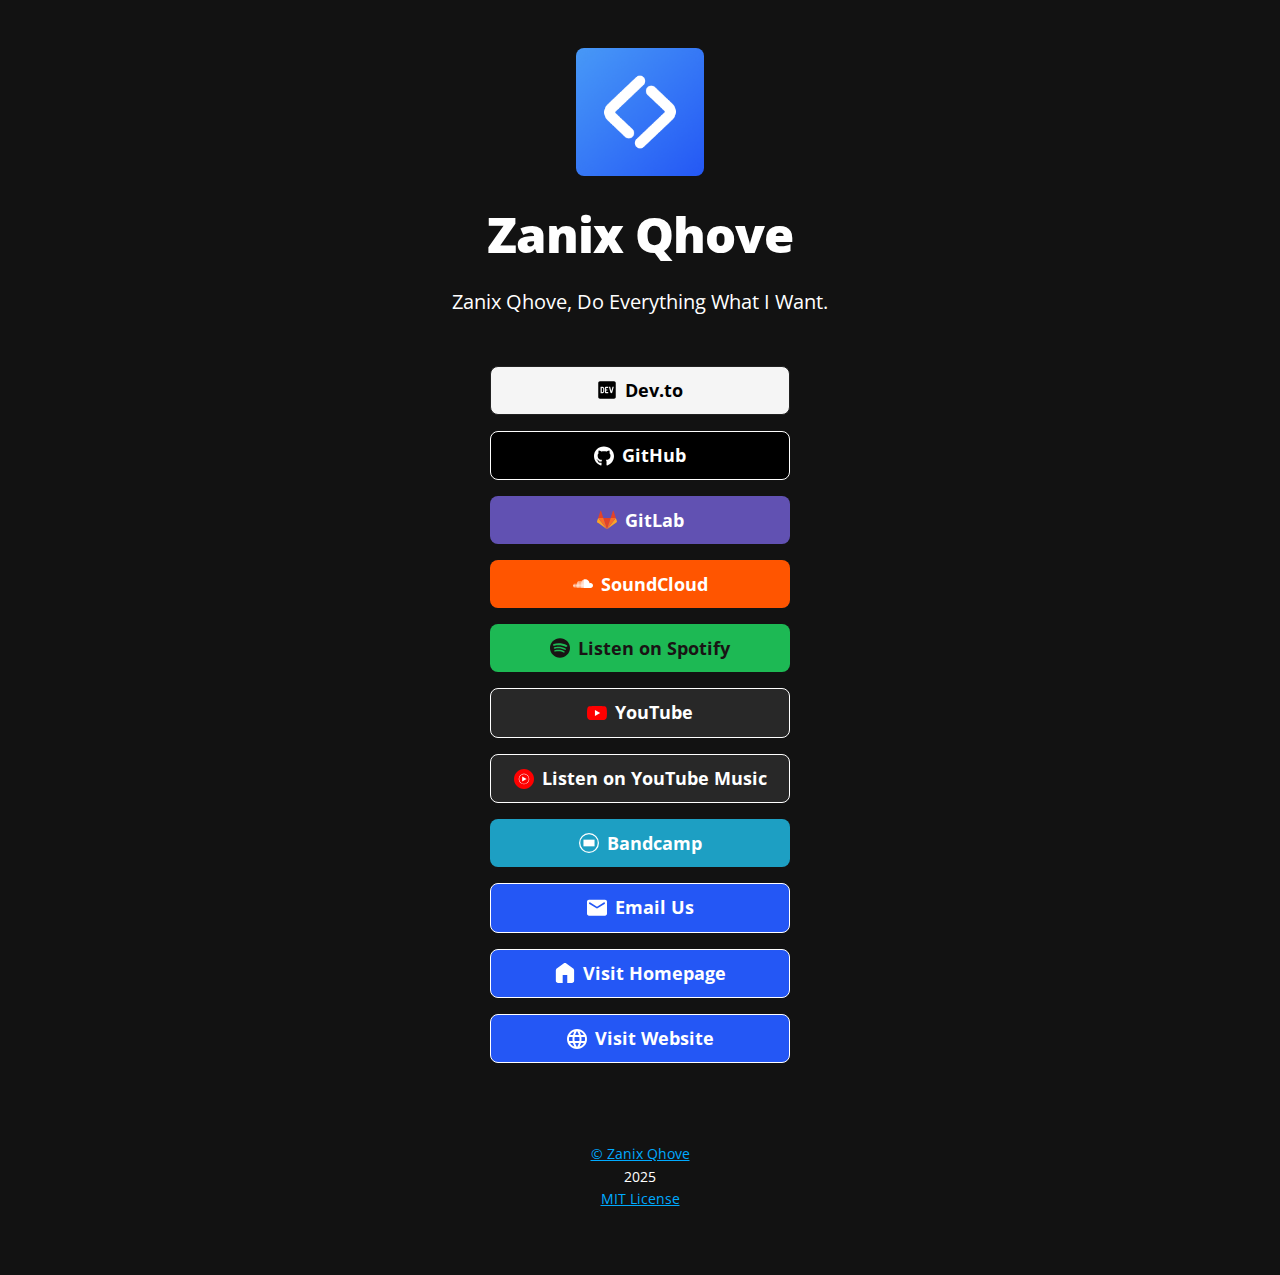
<file: index.html>
<!DOCTYPE html>

<!--
  To change the theme, change the class on the html tag below to one of:
  - theme-auto: Automatically switches based on user's system preferences
  - theme-light: Forces light theme
  - theme-dark: Forces dark theme
-->

<html class="theme-dark" lang="en"> <!-- Update`class="theme-auto" with your preference -->

  <head>
    <meta charset="utf-8">
    <meta name="viewport" content="width=device-width, initial-scale=1">
    
    <script type="application/ld+json">
{
  "@context": "https://schema.org",
  "@type": "FAQPage",
  "mainEntity": [{
    "@type": "Question",
    "name": "Why did I choose numeric domain?",
    "acceptedAnswer": {
      "@type": "Answer",
      "text": "because i like it"
    }
  },{
    "@type": "Question",
    "name": "are you professional?",
    "acceptedAnswer": {
      "@type": "Answer",
      "text": "No"
    }
  },{
    "@type": "Question",
    "name": "What is the purpose of this domain",
    "acceptedAnswer": {
      "@type": "Answer",
      "text": "Learning"
    }
  },{
    "@type": "Question",
    "name": "Are you serious?",
    "acceptedAnswer": {
      "@type": "Answer",
      "text": "Yes, Of course"
    }
  }]
}
</script>
    
    <script type="application/ld+json">
{
  "@context": "https://schema.org",
  "@type": "Organization",
  "name": "Zanix Qhove",
  "alternateName": "quoverse",
  "url": "https://9362006.xyz",
  "logo": "https://i.imgur.com/vMUK3JA.png",
  "sameAs": [
    "https://github.com/qhove",
    "https://9362006.xyz"
  ]
}
</script>

    <script type="application/ld+json">
{
  "@context": "https://schema.org",
  "@type": "WebSite",
  "url": "https://9362006.xyz",
  "name": "Zanix Qhove",
  "potentialAction": {
    "@type": "SearchAction",
    "target": "https://9362006.xyz/?q={search_term_string}",
    "query-input": "required name=search_term_string"
  }
}
    </script>

    <script type="application/ld+json">
{
  "@context": "https://schema.org/",
  "@type": "ItemList",
  "itemListElement": [
    {
      "@type": "SiteNavigationElement",
      "position": 1,
      "name": "Zanix Qhove GitHub",
      "url": "https://github.com/qhove"
    },
    {
      "@type": "SiteNavigationElement",
      "position": 2,
      "name": "Zanix Qhove GitLab",
      "url": "https://gitlab.com/qhove"
    },
    {
      "@type": "SiteNavigationElement",
      "position": 3,
      "name": "Zanix Qhove YouTube",
      "url": "https://youtube.com/@qhove"
    },
    {
      "@type": "SiteNavigationElement",
      "position": 4,
      "name": "Zanix Qhove Spotify",
      "url": "https://open.spotify.com/track/0ho4c8D5FzOOwenRBGNQvl?si=1wthfFoCQdKw2ytyE0Nb-g"
    },
    {
      "@type": "SiteNavigationElement",
      "position": 5,
      "name": "Zanix Qhove BandCamp",
      "url": "https://zanix.bandcamp.com/"
    },
    {
      "@type": "SiteNavigationElement",
      "position": 6,
      "name": "Zanix Qhove dev.to",
      "url": "https://dev.to/qhove"
    }
  ]
}
    </script>

    <script type="application/ld+json">
{
  "@context": "https://schema.org/",
  "@type": "Person",
  "name": "Zanix Qhove",
  "url": "https://9362006.xyz",
  "image": "https://i.imgur.com/vMUK3JA.png",
  "sameAs": [
    "https://github.com/qhove",
    "https://9362006.xyz"
  ],
  "jobTitle": "Founder",
  "worksFor": {
    "@type": "Organization",
    "name": "Zanix Qhove",
    "url": "https://9362006.xyz"
  }
}
    </script>
    
    <!-- Clarity tracking code for https://9362006.xyz/ -->
<script>
    (function(c,l,a,r,i,t,y){
        c[a]=c[a]||function(){(c[a].q=c[a].q||[]).push(arguments)};
        t=l.createElement(r);t.async=1;t.src="https://www.clarity.ms/tag/"+i+"?ref=bwt";
        y=l.getElementsByTagName(r)[0];y.parentNode.insertBefore(t,y);
    })(window, document, "clarity", "script", "sn0yr60aw6");
</script>
<script type="text/javascript">
    (function(c,l,a,r,i,t,y){
        c[a]=c[a]||function(){(c[a].q=c[a].q||[]).push(arguments)};
        t=l.createElement(r);t.async=1;t.src="https://www.clarity.ms/tag/"+i;
        y=l.getElementsByTagName(r)[0];y.parentNode.insertBefore(t,y);
    })(window, document, "clarity", "script", "sn108qgeyt");
</script>

    <!-- Page Title - Change this to your name/brand (50-60 characters recommended) -->
    <title>ZQ-Link</title>
    <link rel="icon" type="image/x-icon" href="/images/avatar.png"> <!-- Update this with your own favicon -->

    <!-- Meta Description - Write a description (150-160 characters recommended) -->
    <meta name="description" content="Zanix Qhove Social Link.">

    <!-- Keywords -->
    <meta name="keywords" content="Zanix Qhove, Creatives, and Everything I Want">

    <!-- Canonical URL - Helps prevent duplicate content issues -->
    <link rel="canonical" href="https://9362006.xyz">

    <!-- Author Information -->
    <meta name="author" content="Zanix Qhove">

    <!-- Stylesheets -->
    <link rel="stylesheet" href="css/reset.css">
    <link rel="stylesheet" href="css/style.css">
    <link rel="stylesheet" href="css/brands.css">

    <!-- LittleLink Extended Stylesheet (Optional) -->
    <!-- <link rel="stylesheet" href="css/brands-extended.css"> -->
    <!-- Learn more at https://github.com/sethcottle/littlelink-extended.
         Remove comments if you've added LittleLink Extended dependencies -->

  </head>

<body>

    <div class="container">
        <div class="column">

            <!--
              By default, the Avatar is rounded. Use the following:
              - avatar--rounded: Automatically rounds the image
              - avatar--soft: Slightly rounds the image
              - avatar--none: Removes any rounding

              Be sure to replace the src with your own image path and update the alt text
            -->
            <img class="avatar avatar--soft" src="images/avatar.png" srcset="images/avatar@2x.png 2x" alt="LittleLink">

            <!-- Replace with your name or brand -->
            <h1>
              <div>Zanix Qhove</div>
            </h1>

            <!-- Add a short description about yourself or your brand -->
            <p>Zanix Qhove, Do Everything What I Want.</p>

            <!-- All your buttons go here -->
            <div class="button-stack" role="navigation">
                

              <!-- Dev.to -->
              <a class="button button-dev-to" href="https://dev.to/qhove" target="_blank" rel="noopener" role="button"><img class="icon" aria-hidden="true" src="images/icons/dev-to.svg" alt="Dev.to Logo">Dev.to</a>

              <!-- GitHub -->
              <a class="button button-github" href="https://github.com/qhove" target="_blank" rel="noopener" role="button"><img class="icon" aria-hidden="true" src="images/icons/github.svg" alt="GitHub Logo">GitHub</a>

              <!-- GitLab -->
              <a class="button button-gitlab" href="https://gitlab.com/qhove" target="_blank" rel="noopener" role="button"><img class="icon" aria-hidden="true" src="images/icons/gitlab.svg" alt="GitLab Logo">GitLab</a>

              <!-- SoundCloud -->
              <a class="button button-soundcloud" href="https://on.soundcloud.com/1MBIktM0evcWuKXAOP" target="_blank" rel="noopener" role="button"><img class="icon" aria-hidden="true" src="images/icons/soundcloud.svg" alt="SoundCloud Logo">SoundCloud</a>

              <!-- Spotify -->
              <a class="button button-spotify" href="https://open.spotify.com/track/0ho4c8D5FzOOwenRBGNQvl?si=1wthfFoCQdKw2ytyE0Nb-g" target="_blank" rel="noopener" role="button"><img class="icon" aria-hidden="true" src="images/icons/spotify.svg" alt="Spotify Logo">Listen on Spotify</a>

              <!-- YouTube -->
              <a class="button button-yt" href="https://youtube.com/@qhove?si=CAQVAPXKotkpduHp" target="_blank" rel="noopener" role="button"><img class="icon" aria-hidden="true" src="images/icons/youtube.svg" alt="YouTube Logo">YouTube</a>

              <!-- YouTube Music -->
              <a class="button button-yt" href="https://music.youtube.com/channel/UCOWW-fBqySQnjV1xzdj4E-g?si=NsuOMqZ5f-7vipxy" target="_blank" rel="noopener" role="button"><img class="icon" aria-hidden="true" src="images/icons/youtube-music.svg" alt="YouTube Music Logo">Listen on YouTube Music</a>
              
                            <!-- Bandcamp -->
              <a class="button button-bandcamp" href="https://zanix.bandcamp.com/" target="_blank" rel="noopener" role="button"><img class="icon" aria-hidden="true" src="images/icons/bandcamp.svg" alt="Bandcamp Logo">Bandcamp</a>

              <!-- Generic Email -->
              <a class="button button-default" href="mailto:support@9362006.xyz" target="_blank" rel="noopener" role="button"><img class="icon" aria-hidden="true" src="images/icons/generic-email.svg" alt="Email Icon">Email Us</a>

              <!-- Generic Homepage -->
              <a class="button button-default" href="https://9362006.xyz" target="_blank" rel="noopener" role="button"><img class="icon" aria-hidden="true" src="images/icons/generic-homepage.svg" alt="Homepage Icon">Visit Homepage</a>

              <!-- Generic Website -->
              <a class="button button-default" href="https://me.9362006.xyz" target="_blank" rel="noopener" role="button"><img class="icon" aria-hidden="true" src="images/icons/generic-website.svg" alt="Website Icon">Visit Website</a>


      </div>

      
      <footer style="margin: 4rem 0; font-size: 0.875rem; text-align: center; line-height: 1.6;">
        <a href="https://9362006.xyz" style="color: #0af; text-decoration: underline;">© Zanix Qhove</a><br>
  2025<br>
        <a href="https://mit.9362006.xyz" target="_blank" rel="noopener" style="color: #0af; text-decoration: underline;">MIT License</a>
      </footer>

    </div>
  </div>

</body>

</html>
</file>
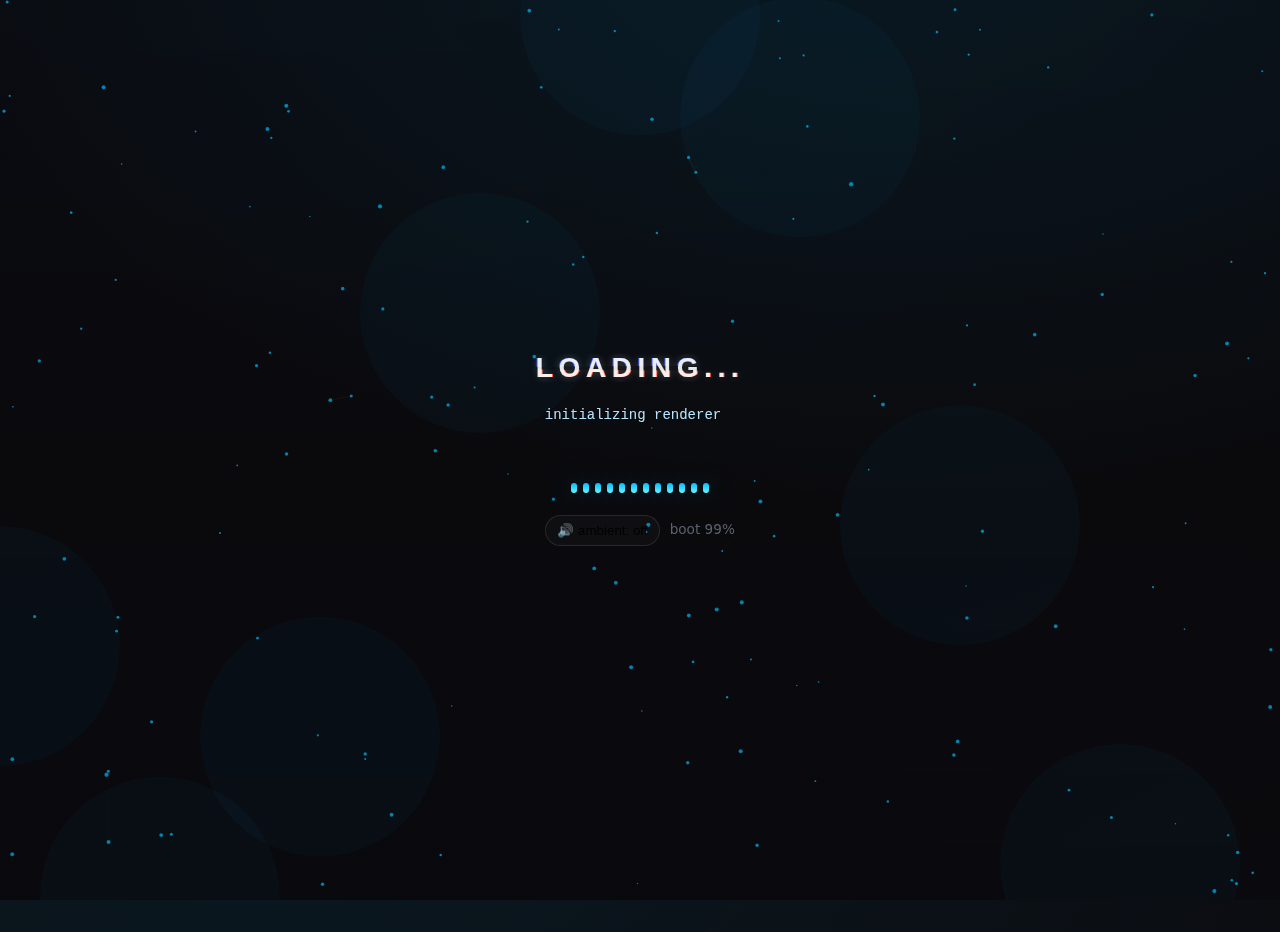
<file: about.html>
<!DOCTYPE html>
<html lang="en">
<head>
<meta charset="UTF-8" />
<meta name="viewport" content="width=device-width, initial-scale=1.0"/>
<title>Zanix Qhove</title>
<style>
  :root{
    --bg:#0b0b0f;
    --card:#141418;
    --txt:#e6e6e6;
    --acc:#00bfff;
    --acc2:#f0a500;
    --mut:#6b7280;
    --glow:0 0 24px rgba(0,191,255,.35), 0 0 48px rgba(240,165,0,.15);
  }
  *{box-sizing:border-box}
  html,body{height:100%}
  body{
    margin:0; background:radial-gradient(1200px 600px at 20% -10%,rgba(0,191,255,.08),transparent),
    radial-gradient(1000px 500px at 120% 110%,rgba(240,165,0,.06),transparent), var(--bg);
    color:var(--txt); font-family:ui-sans-serif,system-ui,"Segoe UI",Arial; line-height:1.6;
    overflow-x:hidden;
  }

  /* ===== Loader Overlay ===== */
  .loader{
    position:fixed; inset:0; background:
      radial-gradient(1000px 600px at 70% -10%,rgba(0,191,255,.08),transparent),
      linear-gradient(180deg,rgba(10,10,14,.85),rgba(10,10,14,.95));
    display:flex; align-items:center; justify-content:center; flex-direction:column; gap:22px;
    z-index:9999;
  }
  .loader.hidden{opacity:0; pointer-events:none; transition:.6s ease}
  .loader .hud{display:flex; align-items:center; gap:10px; opacity:.85; font-size:.85rem; color:var(--mut)}
  .neon-btn{
    border:1px solid rgba(255,255,255,.12); padding:.45rem .7rem; border-radius:999px;
    background:rgba(255,255,255,.03); cursor:pointer; backdrop-filter:blur(6px);
  }
  .neon-btn:active{transform:translateY(1px)}

  /* glitch title */
  .glitch{
    position:relative; font:700 28px/1 "Segoe UI",sans-serif; letter-spacing:.2em; text-transform:uppercase;
    color:var(--txt); text-shadow:0 0 8px rgba(255,255,255,.15);
    animation:glow 2.2s ease-in-out infinite alternate;
  }
  .glitch::before,.glitch::after{
    content:attr(data-text); position:absolute; inset:0; mix-blend-mode:screen; filter:blur(.5px);
    clip-path:polygon(0 0,100% 0,100% 40%,0 45%);
  }
  .glitch::before{ left:-1px; color:#35f; animation:glitchTop 1.4s infinite linear alternate-reverse}
  .glitch::after{ left:1px; color:#f53; clip-path:polygon(0 55%,100% 60%,100% 100%,0 100%);
    animation:glitchBot 1.1s infinite linear alternate}
  @keyframes glow{to{text-shadow:0 0 16px rgba(0,191,255,.55)}}
  @keyframes glitchTop{
    0%{transform:translate(0,0)} 20%{transform:translate(-2px,-1px)} 40%{transform:translate(1px,1px)}
    60%{transform:translate(-1px,1px)} 80%{transform:translate(2px,-1px)} 100%{transform:translate(0,0)}
  }
  @keyframes glitchBot{
    0%{transform:translate(0,0)} 25%{transform:translate(2px,1px)} 50%{transform:translate(-1px,-2px)}
    75%{transform:translate(1px,2px)} 100%{transform:translate(0,0)}
  }

  /* typing line */
  .typing{font:500 14px/1.6 ui-monospace, SFMono-Regular, Menlo, monospace; color:#b9e6ff}
  .cursor{display:inline-block; width:10px; background:#b9e6ff; margin-left:4px; animation:blink 1s steps(1) infinite}
  @keyframes blink{50%{background:transparent}}

  /* wave bars */
  .wave{display:flex; gap:6px; height:44px; align-items:flex-end}
  .bar{
    width:6px; background:linear-gradient(180deg,var(--acc),#6ef3ff);
    box-shadow:var(--glow); border-radius:6px; height:10px; animation:raise 1.1s ease-in-out infinite;
  }
  .bar:nth-child(odd){animation-duration:1.25s}
  .bar:nth-child(even){animation-duration:.95s}
  .bar:nth-child(1){animation-delay:.0s}
  .bar:nth-child(2){animation-delay:.05s}
  .bar:nth-child(3){animation-delay:.1s}
  .bar:nth-child(4){animation-delay:.15s}
  .bar:nth-child(5){animation-delay:.2s}
  .bar:nth-child(6){animation-delay:.25s}
  .bar:nth-child(7){animation-delay:.3s}
  .bar:nth-child(8){animation-delay:.35s}
  .bar:nth-child(9){animation-delay:.4s}
  .bar:nth-child(10){animation-delay:.45s}
  .bar:nth-child(11){animation-delay:.5s}
  .bar:nth-child(12){animation-delay:.55s}
  @keyframes raise{0%,100%{height:10px}50%{height:44px}}

  /* particle canvas sits behind loaders */
  #particles{position:absolute; inset:0; z-index:-1; filter:blur(.2px); opacity:.9}

  /* ===== Main Card ===== */
  .container{
    max-width:860px; margin:4rem auto; padding:1.2rem 1.6rem; background:rgba(20,20,24,.7);
    border:1px solid rgba(255,255,255,.06); border-radius:16px; box-shadow:0 10px 40px rgba(0,0,0,.5);
    display:none;
  }
  h1,h2{color:var(--acc2)}
  a{color:var(--acc)} a:hover{text-decoration:underline}
  hr{border:1px solid #23232a; margin:1.2rem 0}
  ul{list-style:none; padding:0} ul li::before{content:"• "; color:var(--acc2)}
  .badge{display:inline-block; padding:.22rem .55rem; background:#0c2530; color:#b9e6ff; border:1px solid #0e3a4a;
    border-radius:8px; margin:.2rem; font-size:.85rem}

  .fade-in{opacity:0; transform:translateY(16px); transition:opacity .6s ease, transform .6s ease}
  .fade-in.show{opacity:1; transform:none}

  /* Reduced motion: tone it down */
  @media (prefers-reduced-motion:reduce){
    .glitch::before,.glitch::after,.bar{animation:none}
    .cursor{animation:none; background:#b9e6ff}
  }
</style>
</head>
<body>

<!-- ===== LOADER ===== -->
<div class="loader" id="loader">
  <canvas id="particles"></canvas>
  <div class="glitch" data-text="LOADING...">LOADING...</div>

  <div class="typing" id="typing">
    initializing renderer<span class="cursor"></span>
  </div>

  <div class="wave" aria-hidden="true">
    <!-- 12 bars -->
    <div class="bar"></div><div class="bar"></div><div class="bar"></div><div class="bar"></div>
    <div class="bar"></div><div class="bar"></div><div class="bar"></div><div class="bar"></div>
    <div class="bar"></div><div class="bar"></div><div class="bar"></div><div class="bar"></div>
  </div>

  <div class="hud">
    <button class="neon-btn" id="audioToggle" aria-pressed="false">🔊 ambient: off</button>
    <span id="progress">boot 12%</span>
  </div>
</div>

<!-- ===== MAIN ===== -->
<div class="container" id="content">
  <h1 class="fade-in">Hi, I'm Zanix Qhove 👋</h1>
  <p class="fade-in"><em>"I Do Everything I Want To Do."</em></p>
  <hr class="fade-in">

  <h2 class="fade-in">👤 About Me</h2>
  <ul class="fade-in">
    <li>🎓 Student passionate about learning and building on the web</li>
    <li>💻 Basic web development skills — JavaScript, HTML, Python, and a bit of Go</li>
    <li>🎶 Music lover & casual gamer</li>
    <li>🤔 Fun fact: I'm broke (but still building!)</li>
  </ul>

  <h2 class="fade-in">🌟 Favorite Project</h2>
  <ul class="fade-in">
    <li><a href="https://github.com/Qhove/ZQ-Link" target="_blank" rel="noopener">ZQ-Link</a> — a handy Link Hub to organize and share my profile links</li>
  </ul>

  <h2 class="fade-in">📫 Connect</h2>
  <ul class="fade-in">
    <li>🌐 Website: <a href="https://9362006.xyz" target="_blank" rel="noopener">9362006.xyz</a></li>
    <li>🌐 Website: <a href="https://www.bug.my.id" target="_blank" rel="noopener">bug.my.id</a></li>
  </ul>

  <h2 class="fade-in">🛠️ Skills</h2>
  <div class="fade-in">
    <span class="badge">JavaScript</span>
    <span class="badge">HTML</span>
    <span class="badge">Python</span>
    <span class="badge">Go</span>
  </div>

  <hr class="fade-in">
  <p class="fade-in"><em>Interests: music, basic web development, playing simple games.</em></p>
</div>

<footer class="fade-in" style="text-align:center; color:#9aa3b2; margin:2rem 0">
  &copy; 2025 Zanix Qhove
</footer>

<script>
/* ================= PARTICLE NEON ================= */
(() => {
  const canvas = document.getElementById('particles');
  const ctx = canvas.getContext('2d');
  const DPR = Math.min(window.devicePixelRatio || 1, 2);
  let W, H, particles = [];
  const COUNT = 140;

  function resize(){
    W = canvas.width = Math.floor(innerWidth * DPR);
    H = canvas.height = Math.floor(innerHeight * DPR);
    canvas.style.width = innerWidth + 'px';
    canvas.style.height = innerHeight + 'px';
  }
  function rand(a,b){ return a + Math.random()*(b-a) }

  function init(){
    resize();
    particles = Array.from({length:COUNT}, () => ({
      x: rand(0,W), y: rand(0,H),
      vx: rand(-0.25,0.25), vy: rand(-0.25,0.25),
      r: rand(0.7,2.2), life: rand(0,1000)
    }));
    loop();
  }

  function loop(){
    ctx.clearRect(0,0,W,H);
    // neon grid haze
    ctx.fillStyle = 'rgba(0,191,255,0.04)';
    for(let i=0;i<8;i++){
      ctx.beginPath();
      ctx.arc(W*(i/8), H*(Math.sin(perfNow/2500+i)*.5+.5), 120*DPR, 0, Math.PI*2);
      ctx.fill();
    }
    // particles
    for(const p of particles){
      p.x += p.vx; p.y += p.vy; p.life += 0.01;
      if(p.x<0||p.x>W) p.vx*=-1;
      if(p.y<0||p.y>H) p.vy*=-1;

      const glow = ctx.createRadialGradient(p.x,p.y,0,p.x,p.y,12*DPR);
      glow.addColorStop(0,'rgba(0,191,255,0.8)');
      glow.addColorStop(1,'rgba(0,191,255,0)');
      ctx.fillStyle = glow;
      ctx.beginPath(); ctx.arc(p.x,p.y,p.r*DPR,0,Math.PI*2); ctx.fill();

      // link lines
      for(let j=0;j<3;j++){
        const q = particles[(Math.floor(p.life*7)+j)%particles.length];
        const dx=q.x-p.x, dy=q.y-p.y, d = Math.hypot(dx,dy);
        if(d<90*DPR){
          ctx.globalAlpha = 1 - d/(90*DPR);
          ctx.strokeStyle = 'rgba(240,165,0,0.15)';
          ctx.lineWidth = 0.7*DPR;
          ctx.beginPath(); ctx.moveTo(p.x,p.y); ctx.lineTo(q.x,q.y); ctx.stroke();
          ctx.globalAlpha = 1;
        }
      }
    }
    requestAnimationFrame(loop);
  }
  let perfNow=0; (function rafTime(){ perfNow=performance.now(); requestAnimationFrame(rafTime) })();

  addEventListener('resize', resize, {passive:true});
  init();
})();

/* ================= TYPING EFFECT ================= */
(function(){
  const el = document.getElementById('typing');
  const msgs = [
    'initializing renderer',
    'mounting neon shaders',
    'spawning particles',
    'syncing audio bus',
    'boot sequence ok'
  ];
  let idx=0, pos=0, back=false, hold=0;

  function tick(){
    const text = msgs[idx];
    if(!back){
      pos++;
      if(pos>=text.length+3){ hold++; if(hold>8){ back=true; hold=0; } }
    }else{
      pos--;
      if(pos<=0){ back=false; idx=(idx+1)%msgs.length }
    }
    el.firstChild.nodeValue = text.slice(0, Math.max(0,pos));
    setTimeout(tick, back? 24 : 36);
  }
  tick();
})();

/* ================= AMBIENT AUDIO (WebAudio) ================= */
const AudioEngine = (() => {
  let ctx, gain, on=false, node;
  function pinkNoise(context){
    // Simple filtered white noise -> pink-ish
    const bufferSize = 2 * context.sampleRate;
    const noiseBuffer = context.createBuffer(1, bufferSize, context.sampleRate);
    const output = noiseBuffer.getChannelData(0);
    for (let i = 0; i < bufferSize; i++) output[i] = Math.random() * 2 - 1;
    const white = context.createBufferSource();
    white.buffer = noiseBuffer; white.loop = true;

    const biq = context.createBiquadFilter();
    biq.type = 'lowshelf'; biq.frequency.value = 400; biq.gain.value = 10;

    white.connect(biq);
    return {source:white, filter:biq};
  }
  return {
    toggle: async () => {
      if(!ctx){
        ctx = new (window.AudioContext || window.webkitAudioContext)();
        gain = ctx.createGain(); gain.gain.value = 0.0;
        const {source, filter} = pinkNoise(ctx);
        node = source; node.connect(filter); filter.connect(gain); gain.connect(ctx.destination);
        node.start(0);
      }
      on = !on;
      if(on){ await ctx.resume?.(); gain.gain.cancelScheduledValues(ctx.currentTime); gain.gain.linearRampToValueAtTime(0.08, ctx.currentTime+0.8); }
      else { gain.gain.cancelScheduledValues(ctx.currentTime); gain.gain.linearRampToValueAtTime(0.0, ctx.currentTime+0.6); }
      return on;
    }
  };
})();

document.getElementById('audioToggle').addEventListener('click', async (e)=>{
  const state = await AudioEngine.toggle();
  e.currentTarget.textContent = state ? '🔊 ambient: on' : '🔇 ambient: off';
  e.currentTarget.setAttribute('aria-pressed', state ? 'true':'false');
}, {passive:false});

/* ================= FAKE BOOT PROGRESS + EXIT ================= */
(function(){
  const progress = document.getElementById('progress');
  const loader = document.getElementById('loader');
  const content = document.getElementById('content');
  let p=12;
  const id = setInterval(()=>{
    p = Math.min(99, p + Math.ceil(Math.random()*9));
    progress.textContent = `boot ${p}%`;
    if(p>=99){ clearInterval(id); finish(); }
  }, 240);

  function finish(){
    // small delay for style points
    setTimeout(()=>{
      loader.classList.add('hidden');
      setTimeout(()=>{
        loader.style.display='none';
        content.style.display='block';
        // reveal animations on scroll
        const faders = document.querySelectorAll('.fade-in');
        const io = new IntersectionObserver((entries, obs)=>{
          entries.forEach(en=>{
            if(en.isIntersecting){ en.target.classList.add('show'); obs.unobserve(en.target); }
          });
        }, {threshold:0.1, rootMargin:'0px 0px -50px 0px'});
        faders.forEach(n=>io.observe(n));
      }, 620);
    }, 360);
  }

  // also finish when DOM fully ready as fallback
  window.addEventListener('load', ()=>{ if(p<95) p=95 }, {once:true});
})();

</script>
</body>
</html>
</file>
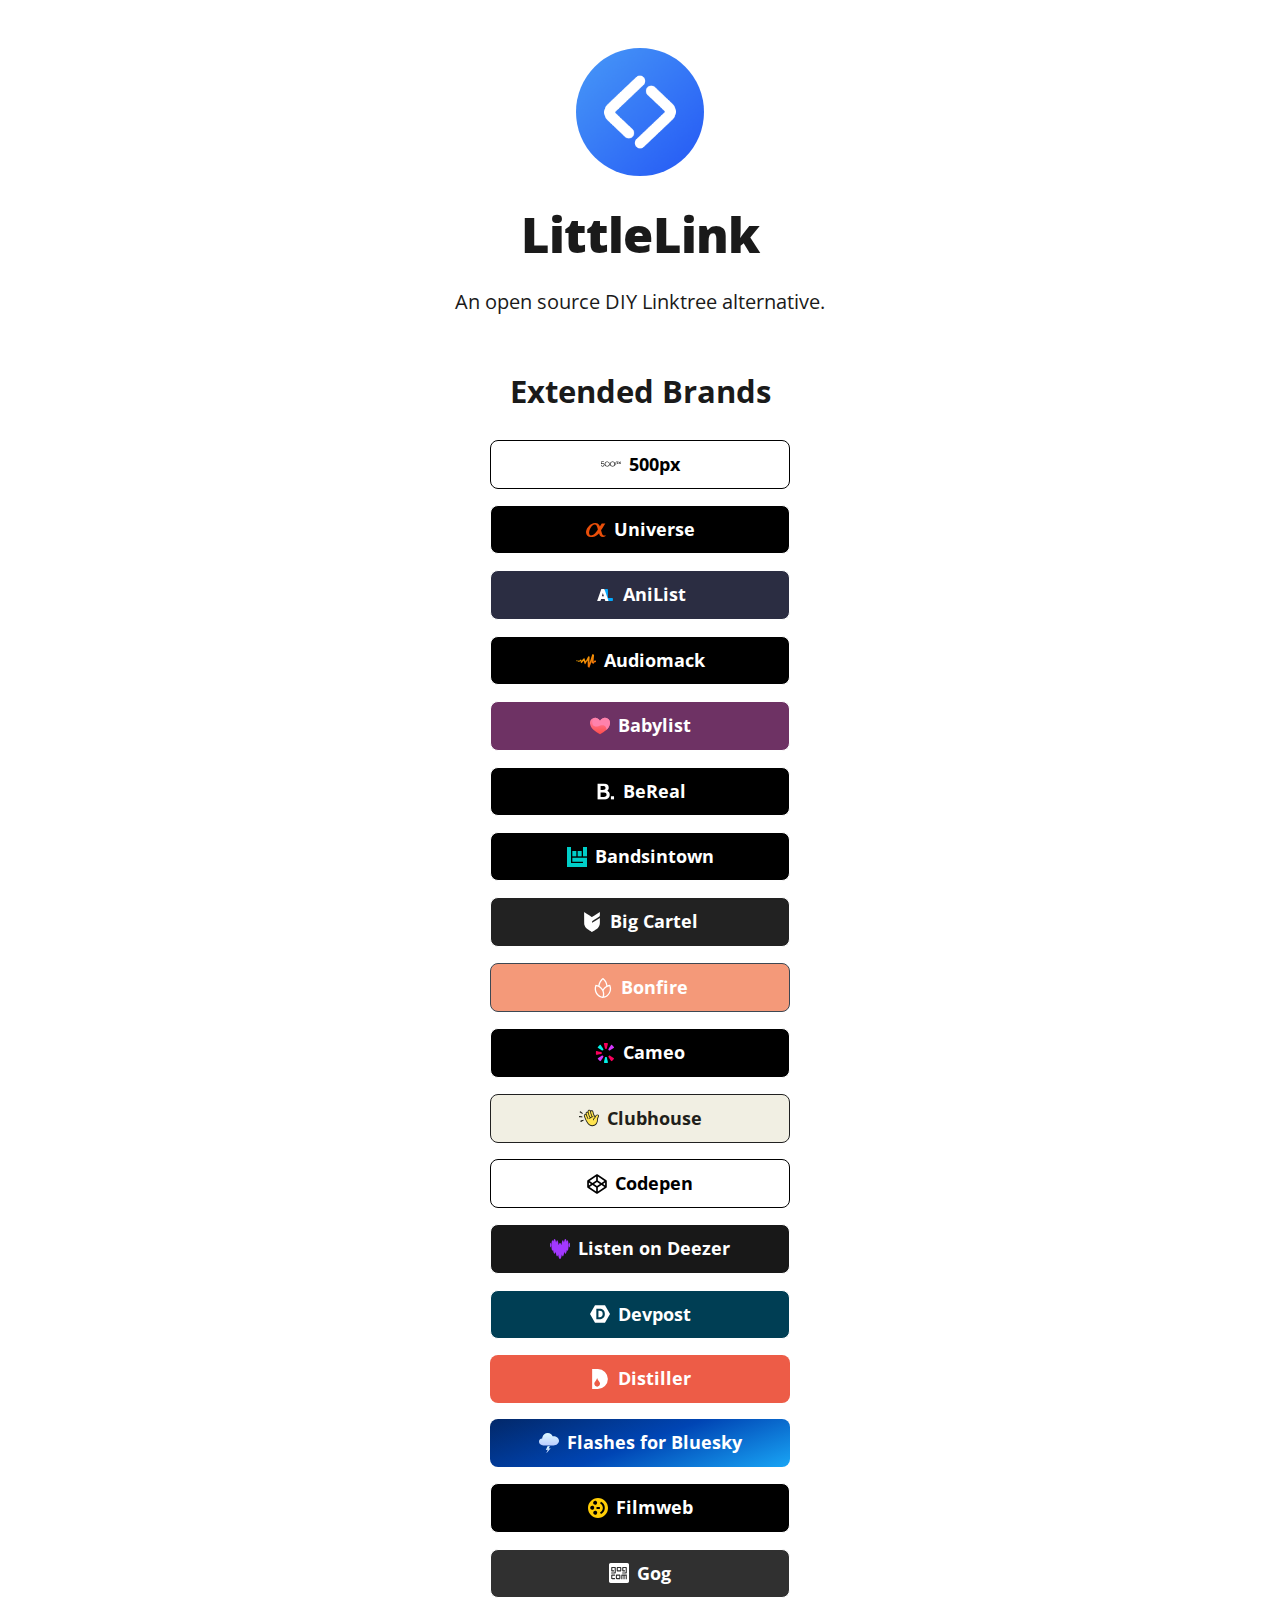
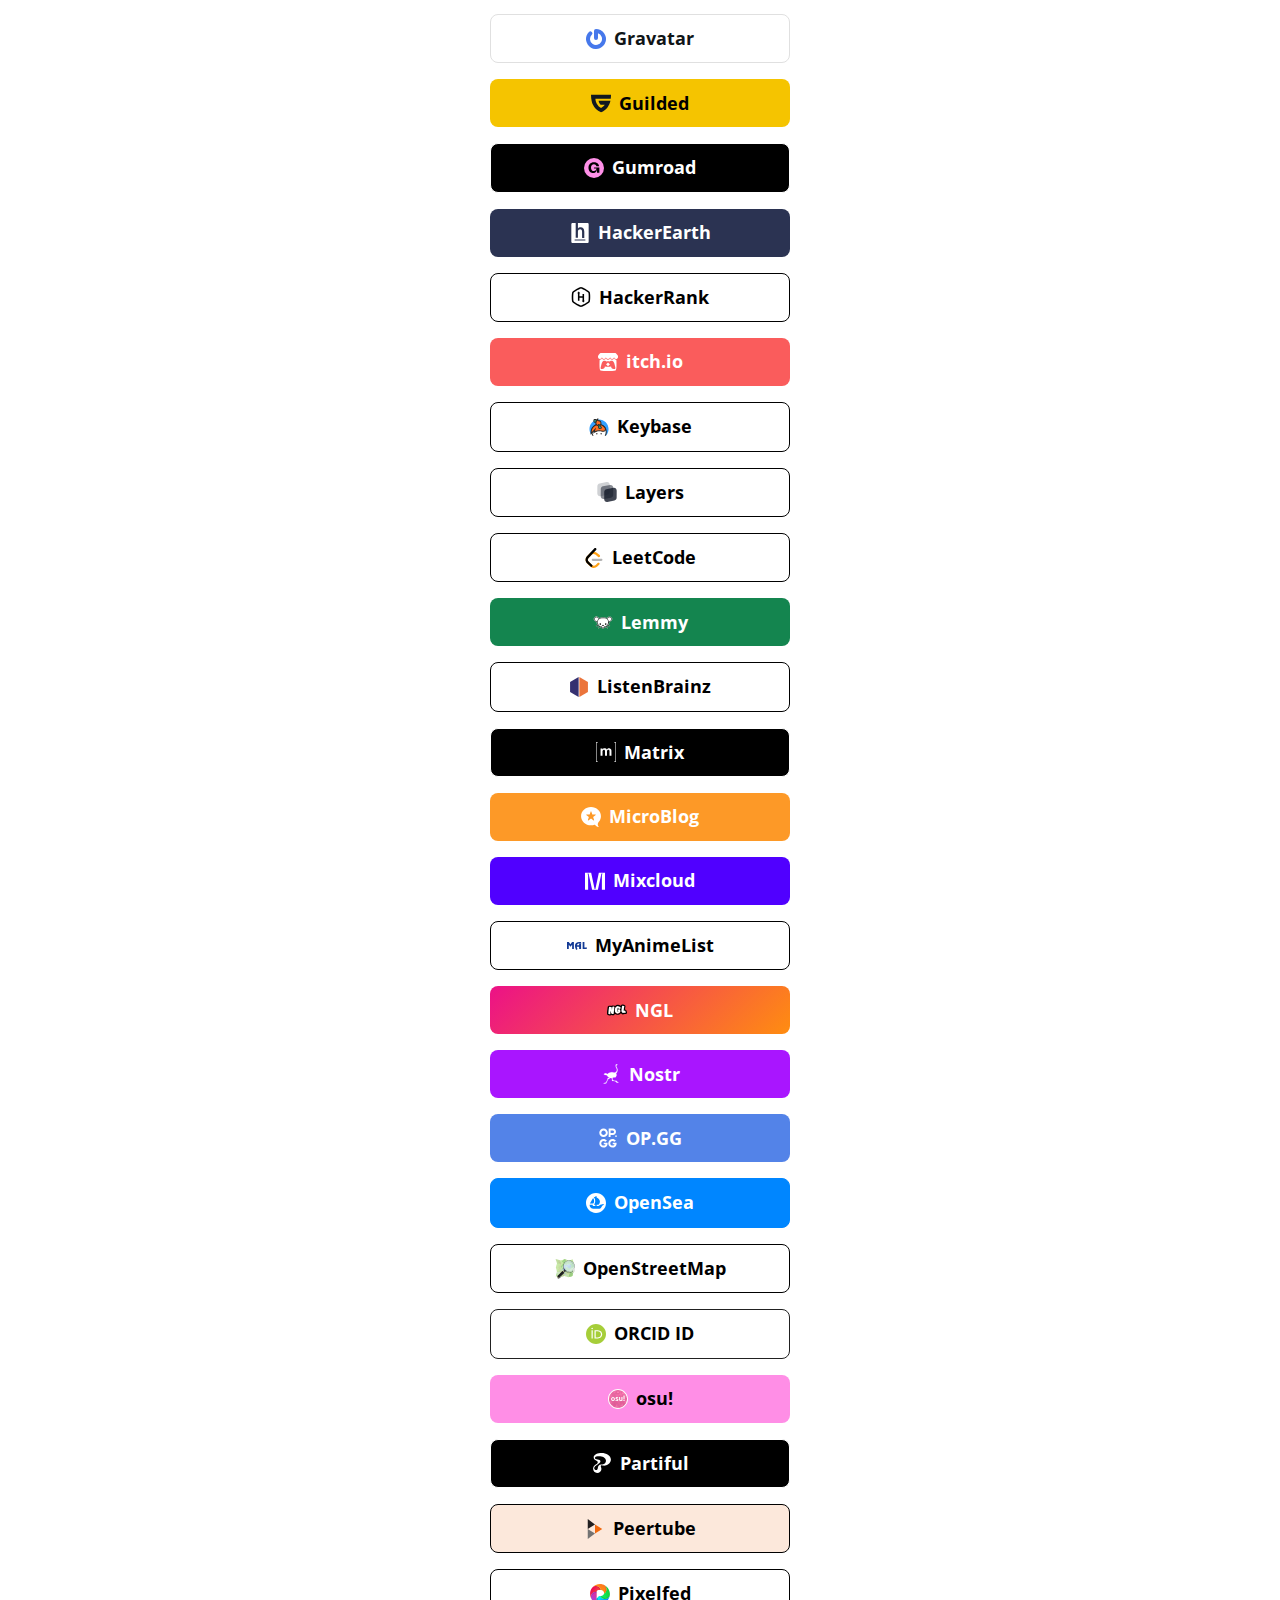
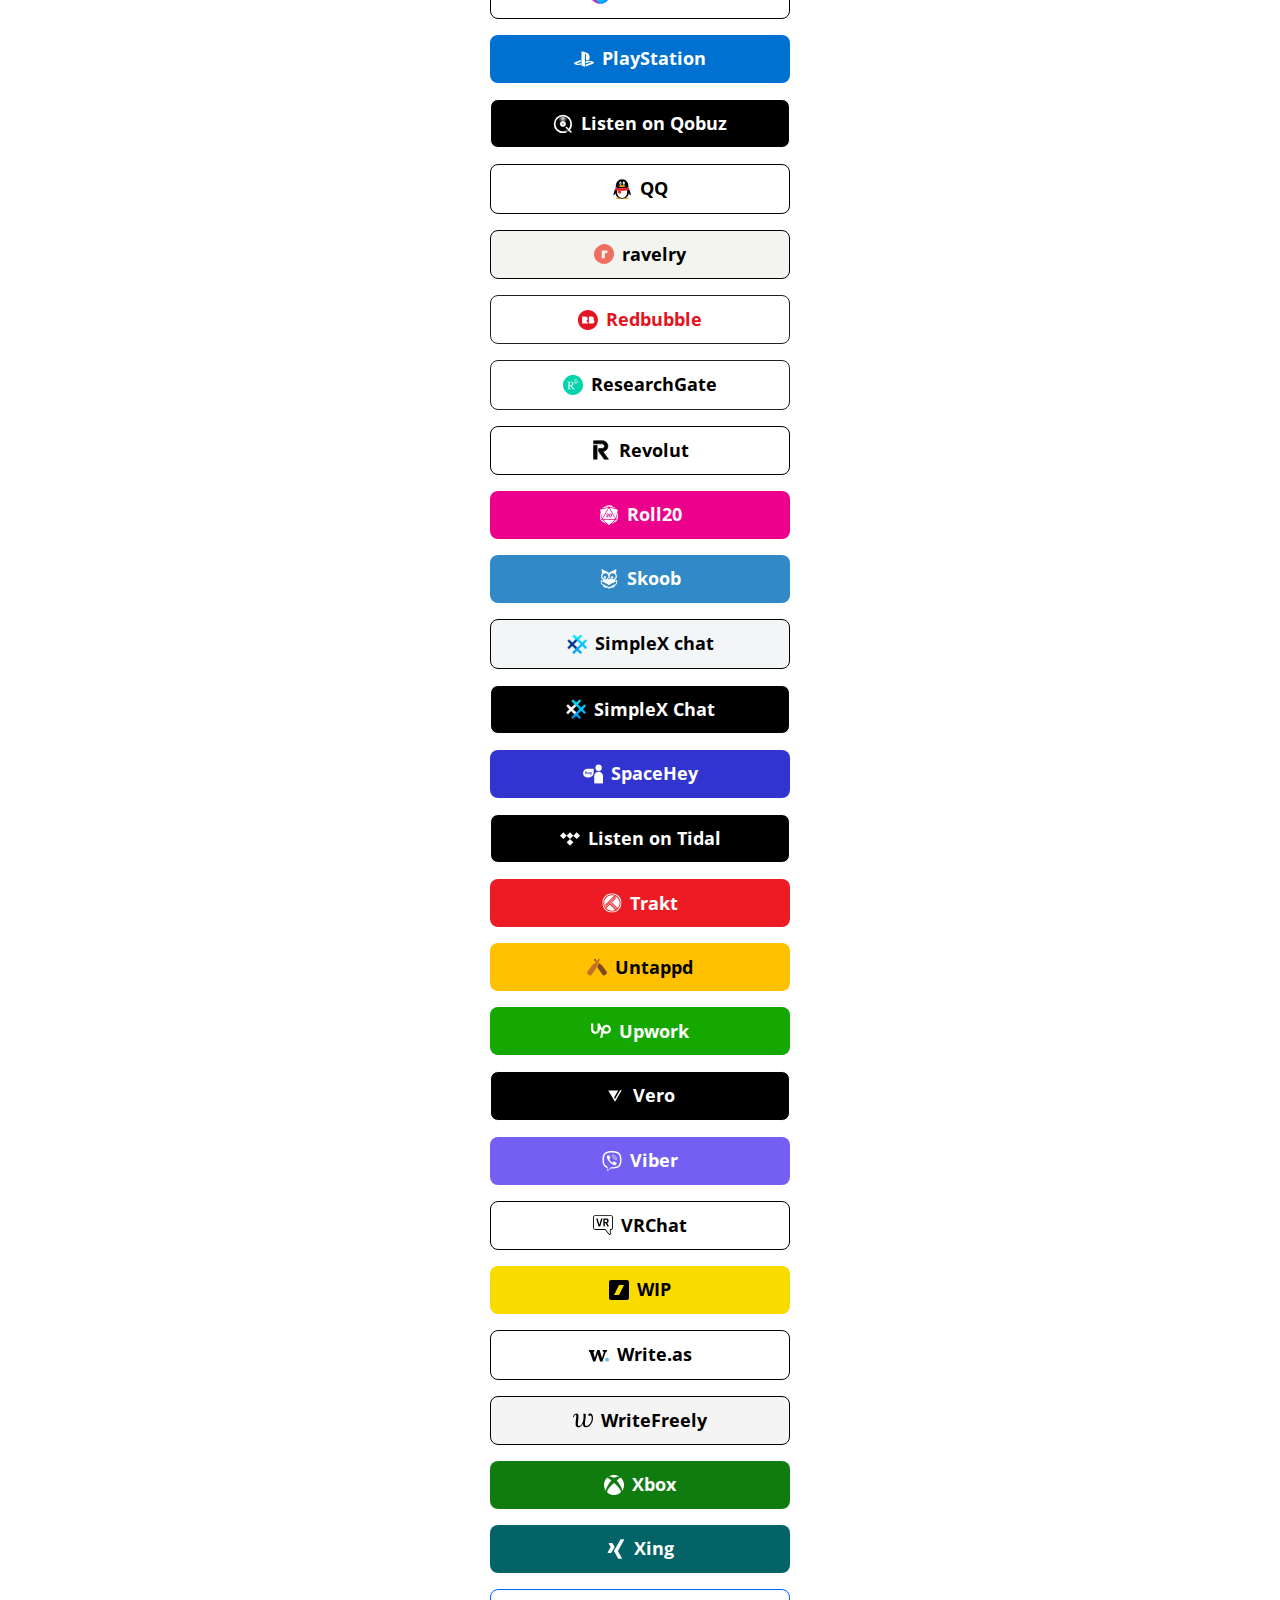
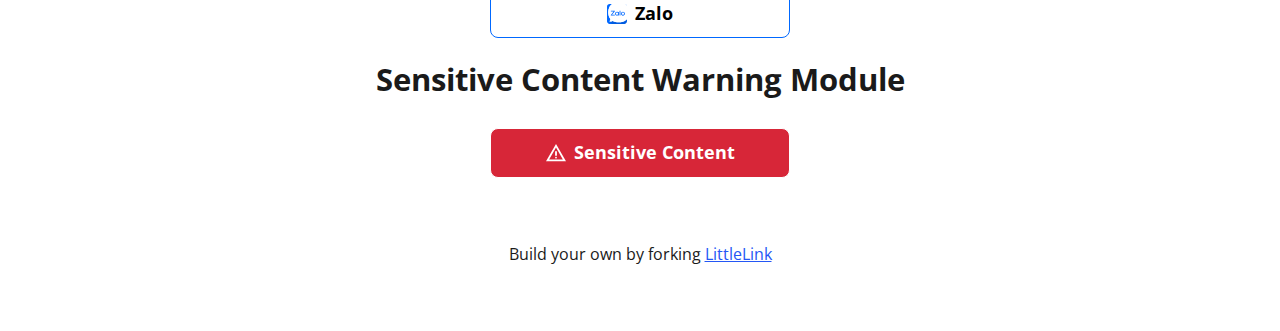
<file: preview.html>
<!DOCTYPE html>

<!-- 
  To change the theme, change the class on the html tag below to one of:
  - theme-auto: Automatically switches based on user's system preferences
  - theme-light: Forces light theme
  - theme-dark: Forces dark theme
-->

<html class="theme-auto" lang="en"> <!-- Update`class="theme-auto" with your preference -->

  <head>
    <meta charset="utf-8">
    <meta name="viewport" content="width=device-width, initial-scale=1">
        
    <!-- Page Title - Change this to your name/brand (50-60 characters recommended) -->
    <title>LittleLink Extended</title>
    <link rel="icon" type="image/x-icon" href="/images/avatar.png"> <!-- Update this with your own favicon -->
    
    <!-- Meta Description - Write a description (150-160 characters recommended) -->
    <meta name="description" content="Replace this with your own, this appears in search results and when sharing.">
    
    <!-- Keywords -->
    <meta name="keywords" content="your name, industry, and specialties">
    
    <!-- Canonical URL - Helps prevent duplicate content issues -->
    <meta rel="canonical" href="https://yourwebsite.com">
    
    <!-- Author Information -->
    <meta name="author" content="Your Name">
    
    <!-- Stylesheets -->
    <link rel="stylesheet" href="css/reset.css">
    <link rel="stylesheet" href="css/style.css">
    <link rel="stylesheet" href="css/brands-extended.css">
    
    <!-- Stylesheets / Sensitive Content Module -->
    <link rel="stylesheet" href="css/sensitive-content.css">

  </head>

<body>

    <div class="container">
        <div class="column">

            <!-- 
              By default, the Avatar is rounded. Use the following:
              - avatar--rounded: Automatically rounds the image
              - avatar--soft: Slightly rounds the image
              - avatar--none: Removes any rounding

              Be sure to replace the src with your own image path and update the alt text
            -->
            <img class="avatar avatar--rounded" src="images/avatar.png" srcset="images/avatar@2x.png 2x" alt="LittleLink">

            <!-- Replace with your name or brand -->
            <h1 tabindex="0">
              <div>LittleLink</div>
            </h1>

            <!-- Add a short description about yourself or your brand -->
            <p tabindex="0">An open source DIY Linktree alternative.</p>

            <!-- All your buttons go here -->
            <div class="button-stack" role="navigation">

              <h2>Extended Brands</h2>

              <!-- 500px -->
              <a class="button button-500px" href="#" target="_blank" rel="noopener" role="button"> <img class="icon" aria-hidden="true" aria-hidden="true" src="images/icons-extended/500px.svg" alt="500px Logo">500px</a>

              <!-- Alpha Universe (Sony) -->
              <a class="button button-alphauniverse" href="#" target="_blank" rel="noopener" role="button"><img class="icon" aria-hidden="true" src="images/icons-extended/sony-alpha.svg" alt="Alpha Universe Logo">Universe</a>

              <!-- AniList -->
              <a class="button button-anilist" href="#" target="_blank" rel="noopener" role="button"><img class="icon" aria-hidden="true" src="images/icons-extended/anilist.svg" alt="AniList Logo">AniList</a>

              <!-- Audiomack -->
              <a class="button button-audiomack" href="#" target="_blank" rel="noopener" role="button"><img class="icon" aria-hidden="true" src="images/icons-extended/audiomack.svg" alt="Audiomack Logo">Audiomack</a>

              <!-- Babylist -->
              <a class="button button-babylist" href="#" target="_blank" rel="noopener" role="button"><img class="icon" aria-hidden="true" src="images/icons-extended/babylist.svg" alt="Babylist Logo">Babylist</a>

              <!-- BeReal -->
              <a class="button button-bereal" href="#" target="_blank" rel="noopener" role="button"><img class="icon" aria-hidden="true" src="images/icons-extended/bereal.svg" alt="BeReal Logo">BeReal</a>

              <!-- Bandsintown -->
              <a class="button button-bandsintown" href="#" target="_blank" rel="noopener" role="button"><img class="icon" aria-hidden="true" src="images/icons-extended/bandsintown.svg" alt="Bandsintown Logo">Bandsintown</a>

              <!-- Big Cartel -->
              <a class="button button-bigcartel" href="#" target="_blank" rel="noopener" role="button"><img class="icon" aria-hidden="true" src="images/icons-extended/bigcartel.svg" alt="Big Cartel Logo">Big Cartel</a>

              <!-- Bonfire -->
              <a class="button button-bonfire" href="#" target="_blank" rel="noopener" role="button"><img class="icon" aria-hidden="true" src="images/icons-extended/bonfire.svg" alt="Bonfire Logo">Bonfire</a>

              <!-- Cameo -->
              <a class="button button-cameo" href="#" target="_blank" rel="noopener" role="button"><img class="icon" aria-hidden="true" src="images/icons-extended/cameo.svg" alt="Cameo Logo">Cameo</a>

              <!-- Clubhouse -->
              <a class="button button-clubhouse" href="#" target="_blank" rel="noopener" role="button"><img class="icon" aria-hidden="true" src="images/icons-extended/clubhouse.svg" alt="Clubhouse Logo">Clubhouse</a>

              <!-- Codepen -->
              <a class="button button-codepen" href="#" target="_blank" rel="noopener" role="button"><img class="icon" aria-hidden="true" src="images/icons-extended/codepen.svg" alt="Codepen Logo">Codepen</a>

              <!-- Deezer -->
              <a class="button button-deezer" href="#" target="_blank" rel="noopener" role="button"><img class="icon" aria-hidden="true" src="images/icons-extended/deezer.svg" alt="Deezer Logo">Listen on Deezer</a>

              <!-- Devpost -->
              <a class="button button-devpost" href="#" target="_blank" rel="noopener" role="button"><img class="icon icon-invert" src="images/icons-extended/devpost.svg" alt="Devpost Logo">Devpost</a>

              <!-- Distiller -->
              <a class="button button-dist" href="#" target="_blank" rel="noopener" role="button"><img class="icon" aria-hidden="true" src="images/icons-extended/distiller.svg" alt="Distiller Logo">Distiller</a>

              <!-- Flashes -->
              <a class="button button-flashes" href="#" target="_blank" rel="noopener" role="button"><img class="icon" aria-hidden="true" src="images/icons-extended/flashes.svg" alt="Flashes Logo">Flashes for Bluesky</a>

              <!-- Filmweb -->
              <a class="button button-filmweb" href="#" target="_blank" rel="noopener" role="button"><img class="icon" aria-hidden="true" src="images/icons-extended/filmweb.svg" alt="Filmweb Logo">Filmweb</a>

              <!-- Gog -->
              <a class="button button-gog" href="#" target="_blank" rel="noopener" role="button"><img class="icon" aria-hidden="true" src="images/icons-extended/gog.svg" alt="Gog.com Logo">Gog</a>

              <!-- Gravatar -->
              <a class="button button-gravatar" href="#" target="_blank" rel="noopener" role="button"><img class="icon" aria-hidden="true" src="images/icons-extended/gravatar.svg" alt="Gravatar Logo">Gravatar</a>

              <!-- Guilded -->
              <a class="button button-guilded" href="#" target="_blank" rel="noopener" role="button"><img class="icon" aria-hidden="true" src="images/icons-extended/guilded.svg" alt="Guilded Logo">Guilded</a>

              <!-- Gumroad -->
              <a class="button button-gumroad" href="#" target="_blank" rel="noopener" role="button"><img class="icon" aria-hidden="true" src="images/icons-extended/gumroad.svg" alt="Gumroad Logo">Gumroad</a>

              <!-- Hackerearth -->
              <a class="button button-hackerearth" href="#" target="_blank" rel="noopener" role="button"><img class="icon" aria-hidden="true" src="images/icons-extended/hackerearth.svg" alt="HackerEarth Logo">HackerEarth</a>

              <!-- Hackerrank -->
              <a class="button button-hackerrank" href="#" target="_blank" rel="noopener" role="button"><img class="icon" aria-hidden="true" src="images/icons-extended/hackerrank.svg" alt="HackerRank Logo">HackerRank</a>

              <!-- Itch.io -->
              <a class="button button-itchio" href="#" target="_blank" rel="noopener" role="button"><img class="icon" aria-hidden="true" src="images/icons-extended/itchio.svg" alt="itchio Logo">itch.io</a>

              <!-- Keybase -->
              <a class="button button-keybase" href="#" target="_blank" rel="noopener" role="button"><img class="icon" aria-hidden="true" src="images/icons-extended/keybase.svg" alt="Keybase Logo">Keybase</a>

              <!-- Layers -->
              <a class="button button-layers" href="#" target="_blank" rel="noopener" role="button"><img class="icon" aria-hidden="true" src="images/icons-extended/layers.svg" alt="Layers Logo">Layers</a>

              <!-- LeetCode -->
              <a class="button button-leetcode" href="#" target="_blank" rel="noopener" role="button"><img class="icon" aria-hidden="true" src="images/icons-extended/leetcode.svg" alt="LeetCode Logo">LeetCode</a><br>

              <!-- Lemmy -->
              <a class="button button-lemmy" href="#" target="_blank" rel="noopener" role="button"><img class="icon" aria-hidden="true" src="images/icons-extended/lemmy.svg" alt="Lemmy Logo">Lemmy</a>

              <!-- ListenBrainz -->
              <a class="button button-listenbrainz" href="#" target="_blank" rel="noopener" role="button"><img class="icon" aria-hidden="true" src="images/icons-extended/listenbrainz.svg" alt="ListenBrainz Logo">ListenBrainz</a>

              <!-- Matrix -->
              <a class="button button-matrix" href="#" target="_blank" rel="noopener" role="button"><img class="icon" aria-hidden="true" src="images/icons-extended/matrix.svg" alt="Matrix Logo">Matrix</a>

              <!-- MicroBlog -->
              <a class="button button-microblog" href="#" target="_blank" rel="noopener" role="button"><img class="icon" aria-hidden="true" src="images/icons-extended/microblog.svg" alt="MicroBlog Logo">MicroBlog</a>

              <!-- Mixcloud -->
              <a class="button button-mixcloud" href="#" target="_blank" rel="noopener" role="button"><img class="icon" aria-hidden="true" src="images/icons-extended/mixcloud.svg" alt="Mixcloud Logo">Mixcloud</a>

              <!-- MyAnimeList -->
              <a class="button button-myanimelist" href="#" target="_blank" rel="noopener" role="button"><img class="icon" aria-hidden="true" src="images/icons-extended/myanimelist.svg" alt="MyAnimeList Logo">MyAnimeList</a>
              
              <!-- NGL -->
              <a class="button button-ngl" href="#" target="_blank" rel="noopener"><img class="icon" aria-hidden="true" src="images/icons-extended/ngl.svg" alt="NGL Logo">NGL</a>
              
              <!-- Nostr -->
              <a class="button button-nostr" href="#" target="_blank" rel="noopener" role="button"><img class="icon" aria-hidden="true" src="images/icons-extended/nostr_logo_wht.svg" alt="ostrich">Nostr</a>
              
              <!-- OP.GG -->
              <a class="button button-opgg" href="#" target="_blank" rel="noopener" role="button"><img class="icon" aria-hidden="true" src="images/icons-extended/opgg.svg" alt="OP.GG Logo">OP.GG</a>

              <!-- OpenSea -->
              <a class="button button-opensea" href="#" target="_blank" rel="noopener" role="button"><img class="icon" aria-hidden="true" src="images/icons-extended/opensea.svg" alt="OpenSea Logo">OpenSea</a>

              <!-- OpenStreetMap -->
              <a class="button button-osm" href="#" target="_blank" rel="noopener" role="button"><img class="icon" aria-hidden="true" src="images/icons-extended/osm.svg" alt="OpenStreetMap Logo">OpenStreetMap</a>

              <!-- ORCID ID -->
              <a class="button button-orcid-id" href="#" target="_blank" rel="noopener" role="button"><img class="icon" aria-hidden="true" src="images/icons-extended/orcid-id.svg" alt="ORCID ID Logo">ORCID ID</a>

              <!-- osu! -->
              <a class="button button-osu" href="#" target="_blank" rel="noopener" role="button"><img class="icon" aria-hidden="true" src="images/icons-extended/osu.svg" alt="osu! Logo">osu!</a>

              <!-- Partiful -->
              <a class="button button-partiful" href="#" target="_blank" rel="noopener" role="button"><img class="icon" aria-hidden="true" src="images/icons-extended/partiful.svg" alt="Partiful Logo">Partiful</a>

              <!-- Peertube -->
              <a class="button button-peertube" href="#" target="_blank" rel="noopener" role="button"><img class="icon" aria-hidden="true" src="images/icons-extended/peertube.svg" alt="Peertube Logo">Peertube</a>
              
              <!-- Pixelfed -->
              <a class="button button-pixelfed" href="#" target="_blank" rel="noopener" role="button"><img class="icon" aria-hidden="true" src="images/icons-extended/pixelfed.svg" alt="Pixelfed Logo">Pixelfed</a>

              <!-- PlayStation -->
              <a class="button button-playstation" href="#" target="_blank" rel="noopener" role="button"><img class="icon" aria-hidden="true" src="images/icons-extended/playstation.svg" alt="PlayStation Logo">PlayStation</a>

              <!-- Qobuz -->
              <a class="button button-qobuz" href="#" target="_blank" rel="noopener" role="button"><img class="icon" aria-hidden="true" src="images/icons-extended/qobuz.svg" alt="Qobuz Logo">Listen on Qobuz</a>

              <!-- QQ -->
              <a class="button button-qq" href="#" target="_blank" rel="noopener" role="button"><img class="icon" aria-hidden="true" src="images/icons-extended/qq.svg" alt="QQ Logo">QQ</a>

              <!-- ravelry -->
              <a class="button button-ravelry" href="#" target="_blank" rel="noopener" role="button"><img class="icon" aria-hidden="true" src="images/icons-extended/ravelry.svg" alt="ravelry Logo">ravelry</a>
              
              <!-- Redbubble -->
              <a class="button button-redbubble" href="#" target="_blank" rel="noopener" role="button"><img class="icon" aria-hidden="true" src="images/icons-extended/redbubble.svg" alt="Redbubble Logo">Redbubble</a>

              <!-- ResearchGate -->
              <a class="button button-researchgate" href="#" target="_blank" rel="noopener" role="button"><img class="icon" aria-hidden="true" src="images/icons-extended/researchgate.svg" alt="ResearchGate Logo">ResearchGate</a>
             
              <!-- Revolut -->
              <a class="button button-revolut" href="" target="_blank" rel="noopener" role="button"><img class="icon" aria-hidden="true" src="images/icons-extended/revolut.svg" alt="Revolut Logo">Revolut</a>
              
              <!-- Roll20 -->
              <a class="button button-roll20" href="#" target="_blank" rel="noopener" role="button"><img class="icon" aria-hidden="true" src="images/icons-extended/roll20.svg" alt="Roll20 Logo">Roll20</a>

              <!-- Skoob -->
              <a class="button button-skoob" href="#" target="_blank" rel="noopener" role="button"><img class="icon" aria-hidden="true" src="images/icons-extended/skoob.svg" alt="Skoob logo">Skoob</a>
              
              <!-- SimpleX chat -->
              <a class="button button-simplex" href="#" target="_blank" rel="noopener" role="button"><img class="icon" aria-hidden="true" src="images/icons-extended/simplex.svg" alt="SimpleX Logo">SimpleX chat</a>

              <!-- SimpleX Chat Alt -->
              <a class="button button-simplex-alt" href="#" target="_blank" rel="noopener" role="button"><img class="icon" aria-hidden="true" src="images/icons-extended/simplex-alt.svg" alt="SimpleX Logo">SimpleX Chat</a>

              <!-- SpaceHey -->
              <a class="button button-spacehey" href="#" target="_blank" rel="noopener" role="button"><img class="icon" aria-hidden="true" src="images/icons-extended/spacehey.svg" alt="SpaceHey Logo">SpaceHey</a>

              <!-- Tidal -->
              <a class="button button-tidal" href="#" target="_blank" rel="noopener" role="button"><img class="icon" aria-hidden="true" src="images/icons-extended/tidal.svg" alt="Tidal Logo">Listen on Tidal</a>

              <!-- Trakt -->
              <a class="button button-trakt" href="#" target="_blank" rel="noopener" role="button"><img class="icon" aria-hidden="true" src="images/icons-extended/trakt.svg" alt="Trakt Logo">Trakt</a>

              <!-- Untappd -->
              <a class="button button-untappd" href="#" target="_blank" rel="noopener" role="button"><img class="icon" aria-hidden="true" src="images/icons-extended/untappd.svg" alt="Untappd Logo">Untappd</a>

              <!-- Upwork -->
              <a class="button button-upwork" href="#" target="_blank" rel="noopener" role="button"><img class="icon" aria-hidden="true" src="images/icons-extended/upwork.svg" alt="Upwork Logo">Upwork</a>

              <!-- Vero -->
              <a class="button button-vero" href="#" target="_blank" rel="noopener" role="button"><img class="icon" aria-hidden="true" src="images/icons-extended/vero.svg" alt="Vero Logo">Vero</a>

              <!-- Viber -->
              <a class="button button-viber" href="#" target="_blank" rel="noopener" role="button"><img class="icon" aria-hidden="true" src="images/icons-extended/viber.svg" alt="Viber Logo">Viber</a>

              <!-- VRChat -->
              <a class="button button-vrchat" href="#" target="_blank" rel="noopener" role="button"><img class="icon" aria-hidden="true" src="images/icons-extended/vrchat.svg" alt="VRChat Logo">VRChat</a>

              <!-- WIP -->
              <a class="button button-wip" href="#" target="_blank" rel="noopener" role="button"><img class="icon" aria-hidden="true" src="images/icons-extended/wip.svg" alt="WIP Logo">WIP</a>

              <!-- Write.as -->
              <a class="button button-writeas" href="#" target="_blank" rel="noopener" role="button"><img class="icon" aria-hidden="true" src="images/icons-extended/writeas.svg" alt="Write.as Logo">Write.as</a>

              <!-- Writefreely -->
              <a class="button button-writefreely" href="#" target="_blank" rel="noopener" role="button"><img class="icon" aria-hidden="true" src="images/icons-extended/writefreely.svg" alt="WriteFreely Logo">WriteFreely</a>

              <!-- Xbox -->
              <a class="button button-xbox" href="#" target="_blank" rel="noopener" role="button"><img class="icon" aria-hidden="true" src="images/icons-extended/xbox.svg" alt="Xbox Logo">Xbox</a>

              <!-- Xing -->
              <a class="button button-xing" href="#" target="_blank" rel="noopener" role="button"><img class="icon" aria-hidden="true" src="images/icons-extended/xing.svg" alt="Xing Logo">Xing</a>

              <!-- Zalo -->
              <a class="button button-zalo" href="#" target="_blank" rel="noopener" role="button"><img class="icon" aria-hidden="true" src="images/icons-extended/zalo.svg" alt="Zalo Logo">Zalo</a>

              <h2>Sensitive Content Warning Module</h2>

              <!-- Sensitive Content Module -->
              <div class="slide-container" data-continue-url="https://littlelink.io">
                <!-- Trigger Button -->
                <a class="button button-sensitive sensitive-trigger" href="javascript:void(0)">
                  <img class="icon" aria-hidden="true" src="images/icons-extended/generic-warning.svg" alt="Warning Icon">
                  Sensitive Content
                </a>

                <!-- The Slide-Down Panel -->
                <div class="sensitive-panel">
                  <div class="sensitive-panel__content">
                    <p>This link may contain content that is not appropriate for all audiences.</p>
                    <button class="button button-sensitive sensitive-continue">
                      Continue
                    </button>
                  </div>
                </div>
              </div>

      </div>
        
      <!-- Feel free to add your own footer information, including updating `privacy.html` to reflect how your LittleLink fork is set up -->
      <footer>
        Build your own by forking <a href="https://littlelink.io" target="_blank" rel="noopener">LittleLink</a>
      </footer>
    
    </div>
  </div>

  <!-- JS -->
  <script src="js/sensitive-content.js"></script>

</body>
</html>
</file>
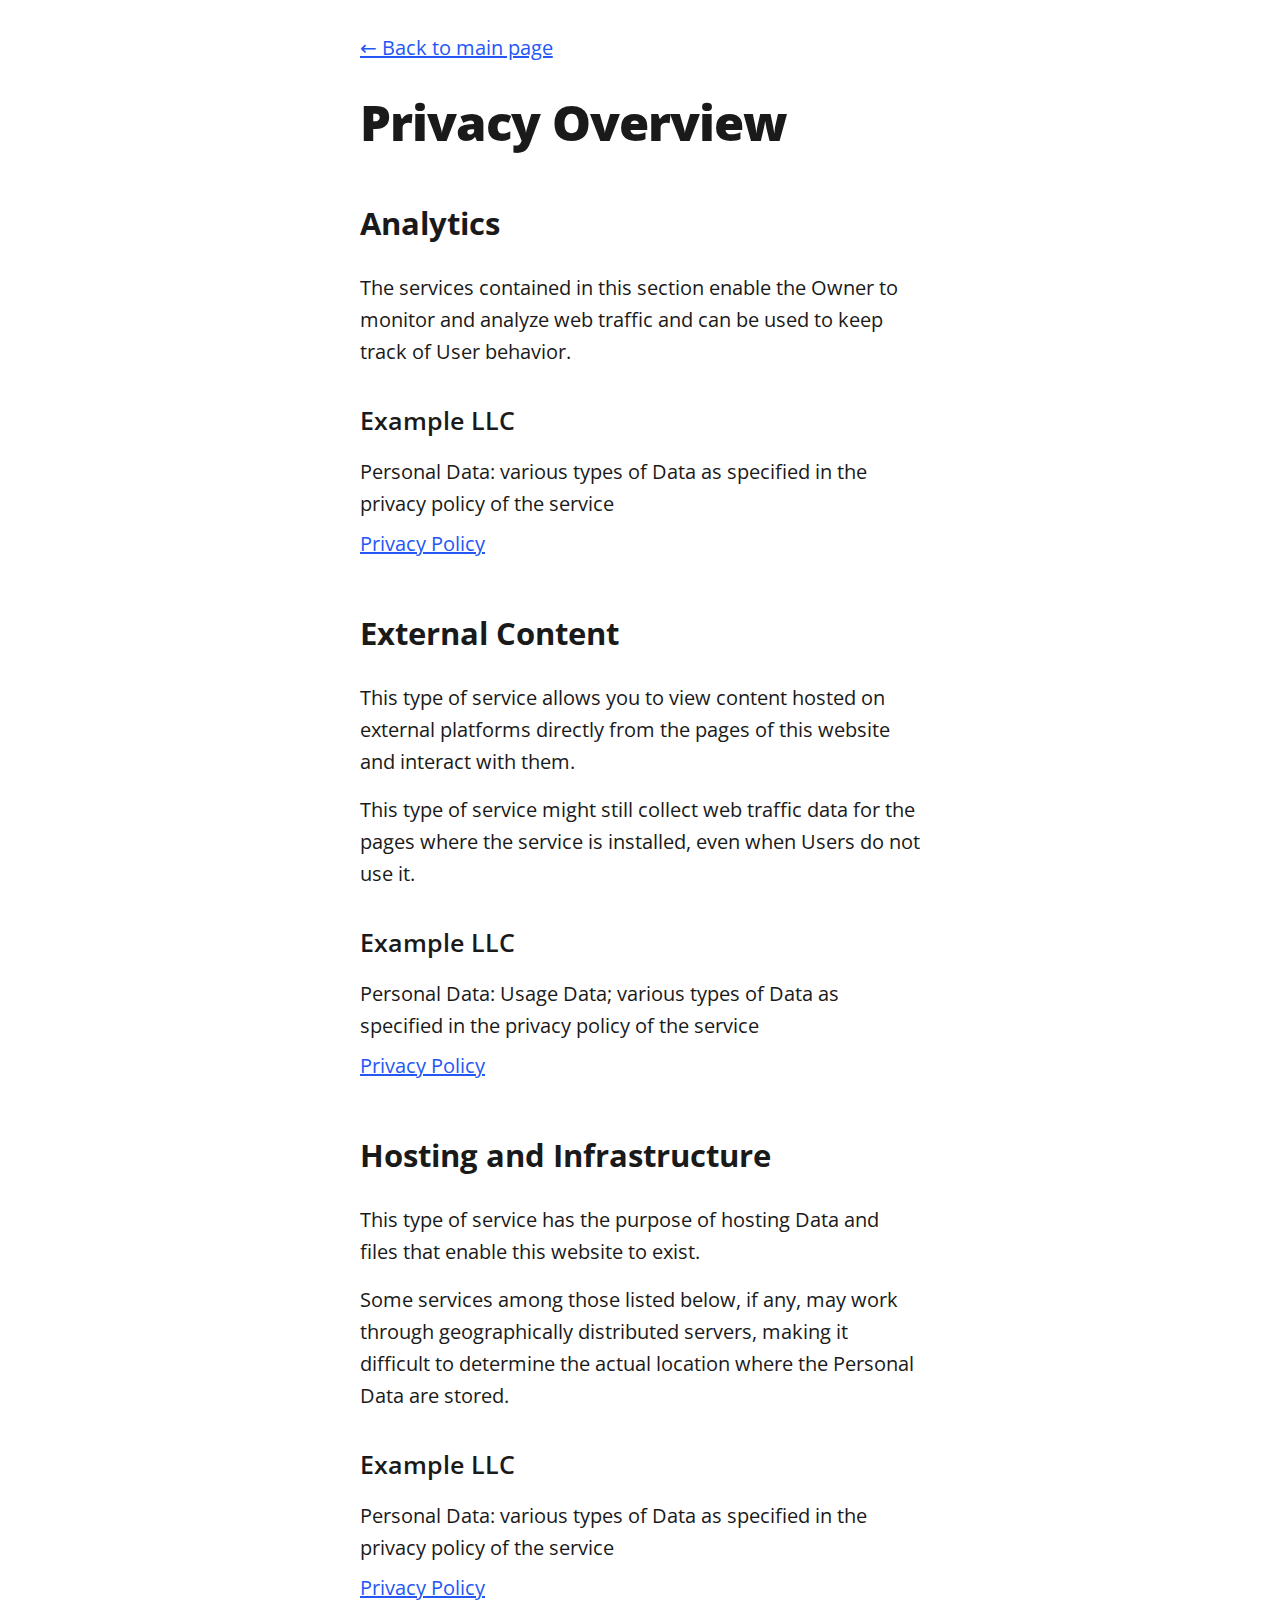
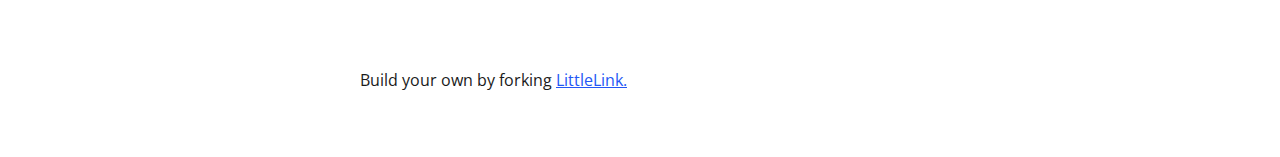
<file: privacy.html>
<!DOCTYPE html>

<!--
  To change the theme, change the class on the html tag below to one of:
  - theme-auto: Automatically switches based on user's system preferences
  - theme-light: Forces light theme
  - theme-dark: Forces dark theme
-->

<html class="theme-auto" lang="en"> <!-- Update `class="theme-auto"` with your preference -->

  <head>
    <meta charset="utf-8">
    <meta name="viewport" content="width=device-width, initial-scale=1">

    <!-- Page Title - Change this to your name/brand (50-60 characters recommended) -->
    <title>Privacy Policy | LittleLink</title>
    <link rel="icon" type="image/x-icon" href="/images/avatar.png"> <!-- Update this with your own favicon -->


    <!-- Meta Description - Write a description (150-160 characters recommended) -->
    <meta name="description" content="Privacy policy and data collection information for LittleLink">
    <meta name="robots" content="noindex"> <!-- Since this is a utility page -->

    <!-- Stylesheets -->
    <link rel="stylesheet" href="css/reset.css">
    <link rel="stylesheet" href="css/style.css">
    <link rel="stylesheet" href="css/brands.css">

  </head>

  <body>
    <div class="container-left" role="main">
      <div class="column">
        <nav role="navigation">
          <a href="index.html" aria-label="Back to homepage">← Back to main page</a>
        </nav>

        <h1>Privacy Overview</h1>

        <section aria-labelledby="analytics-heading">
          <h2 id="analytics-heading">Analytics</h2>
          <p>The services contained in this section enable the Owner to monitor and analyze web traffic and can be used to keep track of User behavior.</p>

          <h3>Example LLC</h3>
          <ul role="list">
            <li>Personal Data: various types of Data as specified in the privacy policy of the service</li>
            <li><a href="https://example.com/privacy/" target="_blank" rel="noopener">Privacy Policy</a></li>
          </ul>
        </section>

        <section aria-labelledby="external-content-heading">
          <h2 id="external-content-heading">External Content</h2>
          <p>This type of service allows you to view content hosted on external platforms directly from the pages of this website and interact with them.</p>
          <p>This type of service might still collect web traffic data for the pages where the service is installed, even when Users do not use it.</p>

          <h3>Example LLC</h3>
          <ul role="list">
            <li>Personal Data: Usage Data; various types of Data as specified in the privacy policy of the service</li>
            <li><a href="https://example.com/privacy/" target="_blank" rel="noopener">Privacy Policy</a></li>
          </ul>
        </section>

        <section aria-labelledby="hosting-heading">
          <h2 id="hosting-heading">Hosting and Infrastructure</h2>
          <p>This type of service has the purpose of hosting Data and files that enable this website to exist.</p>
          <p>Some services among those listed below, if any, may work through geographically distributed servers, making it difficult to determine the actual location where the Personal Data are stored.</p>

          <h3>Example LLC</h3>
          <ul role="list">
            <li>Personal Data: various types of Data as specified in the privacy policy of the service</li>
            <li><a href="https://example.com/privacy" target="_blank" rel="noopener">Privacy Policy</a></li>
          </ul>
        </section>

        <footer>
          <p>Build your own by forking <a href="https://littlelink.io" target="_blank" rel="noopener">LittleLink.</a></p>
        </footer>
      </div>
    </div>

  </body>

</html>
</file>
<file: css/style.css>
/*
* LittleLink
* https://littlelink.io
* Free to use under the MIT license
* http://www.opensource.org/licenses/mit-license.php
*/

/* Base Typography Settings
–––––––––––––––––––––––––––––––––––––––––––––––––– */
:root {
	font-size:16px;
}

/* Grid
  –––––––––––––––––––––––––––––––––––––––––––––––––– */
  .container {
	position:relative;
	width:100%;
	max-width:37.5rem;     				/* 600px */
    text-align:center;
	margin:0 auto;
	padding:3rem 1.25rem 0 1.25rem;
	box-sizing:border-box;
}
.container-left {
	position:relative;
	width:100%;
	max-width:37.5rem;
	text-align:left;
	margin:0 auto;
	padding:0 1.25rem;
	box-sizing:border-box;
}
.container-left p {
	margin-bottom: 1rem;  				/* 16px space between paragraphs */
  }
.column {
	position:center;
	width:100%;
	float:center;
	box-sizing:border-box;
}
/* For devices larger than 400px */
  @media (min-width:25rem) {            /* 400px */
    .container {
	width:85%;
	padding-left:0;
	padding-right:0;
}
}/* For devices larger than 550px */
  @media (min-width:34.375rem) {        /* 550px */
    .container {
	width:80%;
}
.column,.columns {
	margin-left:0;
}
.column:first-child,.columns:first-child {
	margin-left:0;
}
}

/* Base Styles
  –––––––––––––––––––––––––––––––––––––––––––––––––– */
  body {
	margin:0;
	padding:0;
	background-color:#ffffff;
	color:#1a1a1a;
	font-family:"Open Sans",system-ui;
	font-size:1.125rem;     				/* 18px */
    font-weight:400;
	line-height:1.6;
}

/* Typography
  –––––––––––––––––––––––––––––––––––––––––––––––––– */
  h1 {
	margin:0 0 0.5rem 0;
	font-size:3rem;         		/* 48px */
    font-weight:800;
	line-height:1;
	letter-spacing:0;
	word-wrap:break-word;
	overflow-wrap:break-word;
	hyphens:auto;           		/* Delete this to remove automatic hyphen on line break */
}
.container p {
	margin:0 0 2rem 0;
}

/* Base Typography Settings
–––––––––––––––––––––––––––––––––––––––––––––––––– */
/* Base size - 16px browser default */
:root {
  font-size:16px;           /* Using a 1.25 modular scale for typography */
  --scale-0:1rem;           /* 16px */
  --scale-1:1.25rem;        /* 20px */
  --scale-2:1.563rem;       /* 25px */
  --scale-3:1.953rem;       /* 31px */
  --scale-4:2.441rem;       /* 39px */
  --scale-5:3.052rem;       /* 49px */

  /* Spacing units */
  --spacing-xs:0.5rem;      /* 8px */
  --spacing-s:1rem;         /* 16px */
  --spacing-m:1.5rem;       /* 24px */
  --spacing-l:2rem;         /* 32px */
  --spacing-xl:3rem;        /* 48px */
  --spacing-xxl:4rem;       /* 64px */
}

/* Avatar */
.avatar {
	width: 8rem;             /* 128px */
	height: 8rem;
	border-radius: 50%;
	object-fit: cover;
	background-position: center;
	margin-bottom: var(--spacing-l);
	margin-left: auto;
	margin-right: auto;
	display: block;
  }

/* Typography Scale */
h1 {
	margin:0 0 var(--spacing-m) 0;
	font-size:var(--scale-5);           /* ~49px */
  	font-weight:800;
	line-height:1.1;
	letter-spacing:-0.02em;
	word-wrap:break-word;
	overflow-wrap:break-word;
}
body {
	font-size:var(--scale-1);           /* 20px */
  	line-height:1.6;
}
.container p {
	margin:0 0 var(--spacing-xl) 0;
	font-size:var(--scale-1);
	line-height:1.6;
}

/* Container spacing */
.container {
	padding:var(--spacing-xl) var(--spacing-m) 0 var(--spacing-m);
	text-align:center;
}

/* Footer */
footer {
	margin:var(--spacing-xxl) 0;            /* 4rem (64px) top and bottom */
    font-size:var(--scale-0);
}

/* Responsive adjustments */
@media (max-width:34.375rem) {              /* 550px */
  h1 {
	font-size:var(--scale-4);
}
body {
	font-size:var(--scale-0);
}
.container p {
	font-size:var(--scale-0);
}
.avatar {
	margin-bottom:var(--spacing-m);
}
footer {
	margin:var(--spacing-xl) 0;         	/* 3rem (48px) top and bottom */
}
}

/* Links
  –––––––––––––––––––––––––––––––––––––––––––––––––– */
  a {
	color:#2457F5;
	text-decoration:underline;
}
a:hover {
	color:#083BDA;
}

/* Buttons
–––––––––––––––––––––––––––––––––––––––––––––––––– */
.button,button {
	display:inline-flex;
	align-items:center;
	justify-content:center;
	width:18.75rem;             	/* 300px */
 	min-height:3rem;                /* 48px */
  	padding:0.75rem 1rem;         	/* 12px ; 16px */
  	font-size:1.125rem;           	/* 18px */
  	font-weight:700;
	text-decoration:none;
	white-space:normal;
  	background-color:var(--button-background,transparent);
	color:var(--button-text,#000000);
	border:var(--button-border,none);
	border-radius:0.5rem;
	cursor:pointer;
	box-sizing:border-box;
	hyphens:auto;               	/* Delete this to remove automatic hyphen on line break */
  	margin-bottom:1rem;
	text-align:center;
	line-height:1.3;
}

/* Icons
–––––––––––––––––––––––––––––––––––––––––––––––––– */
.icon {
	width:1.25rem;
	height:1.25rem;
	margin-right:0.5rem;
	flex-shrink:0;
}

/* Avatar
  –––––––––––––––––––––––––––––––––––––––––––––––––– */
.avatar {
	width: 8rem;             /* 128px */
	height: 8rem;
	object-fit: cover;
	background-position: center;
	margin-bottom: var(--spacing-l);
  }

   /* Modifier for no avatar rounding */
   .avatar--none {
	border-radius: 0%;
  }

  /* Modifier for rounded avatar */
  .avatar--rounded {
	border-radius: 50%;
  }

  /* Modifier for slightly rounded corners */
  .avatar--soft {
	border-radius: 0.5rem;   /* 8px rounded corners */
  }

/* Theme System
  –––––––––––––––––––––––––––––––––––––––––––––––––– */
/* Light theme is default above */

/* Dark theme */
:root.theme-dark {
	color-scheme:dark;
}
:root.theme-dark :focus-visible {
	outline: 2px solid #4899F7;
	outline-offset: 2px;
  }
:root.theme-dark body {
	background-color:#121212;
	color:#ffffff;
}
:root.theme-dark a:not(.button) {
	color:#4899F7;
}
:root.theme-dark a:not(.button):hover {
	color:#7AB8FF;
}

/* Auto theme */
:root.theme-auto {
	color-scheme:light dark;
}
@media (prefers-color-scheme:dark) {
	:root.theme-auto body {
	background-color:#121212;
	color:#ffffff;
}
:root.theme-auto :focus-visible {
    outline: 2px solid #4899F7;
    outline-offset: 2px;
  }
:root.theme-auto a:not(.button) {
	color:#4899F7;
}
:root.theme-auto a:not(.button):hover {
	color:#7AB8FF;
}
}

/* Button Text Color Override
    –––––––––––––––––––––––––––––––––––––––––––––––––– */
    .button:hover,button:hover {
	color:var(--button-text);
}

/* Responsive Typography
  –––––––––––––––––––––––––––––––––––––––––––––––––– */
  @media (max-width:34.375rem) {            /* 550px */
    h1 {
	font-size:2rem;                         /* 32px */
	}
	body {
	font-size:1rem;                    		/* 16px */
	}
}

/* Privacy Page Styles
  –––––––––––––––––––––––––––––––––––––––––––––––––– */
nav {
	margin:var(--spacing-l) 0;
	text-align:left;
}
section {
	margin:var(--spacing-xl) 0;
	text-align:left;
}
h2 {
	font-size:var(--scale-3);
	font-weight:700;
	margin-bottom:var(--spacing-m);
}
h3 {
	font-size:var(--scale-2);
	font-weight:600;
	margin:var(--spacing-l) 0 var(--spacing-s) 0;
}
ul {
	list-style:none;
	padding:0;
	margin:0 0 var(--spacing-m) 0;
}
ul li {
	margin-bottom:var(--spacing-xs);
}

/* Privacy page specific responsive adjustments */
  @media (max-width:34.375rem) {
	h2 {
	font-size:var(--scale-2);
	}
	h3 {
	font-size:var(--scale-1);
	}
	section {
	margin:var(--spacing-l) 0;
	}
}

/* Font Face Definitions
  –––––––––––––––––––––––––––––––––––––––––––––––––– */
@font-face {
	font-display:swap;
	font-family:'Open Sans';
	font-style:normal;
	font-weight:400;
	src:url('../fonts/open-sans-v34-vietnamese_latin-ext_latin_hebrew_greek-ext_greek_cyrillic-ext_cyrillic-regular.eot');
	src:url('../fonts/open-sans-v34-vietnamese_latin-ext_latin_hebrew_greek-ext_greek_cyrillic-ext_cyrillic-regular.eot?#iefix') format('embedded-opentype'),url('../fonts/open-sans-v34-vietnamese_latin-ext_latin_hebrew_greek-ext_greek_cyrillic-ext_cyrillic-regular.woff2') format('woff2'),url('../fonts/open-sans-v34-vietnamese_latin-ext_latin_hebrew_greek-ext_greek_cyrillic-ext_cyrillic-regular.woff') format('woff'),url('../fonts/open-sans-v34-vietnamese_latin-ext_latin_hebrew_greek-ext_greek_cyrillic-ext_cyrillic-regular.ttf') format('truetype'),url('../fonts/open-sans-v34-vietnamese_latin-ext_latin_hebrew_greek-ext_greek_cyrillic-ext_cyrillic-regular.svg#OpenSans') format('svg');
}
@font-face {
	font-display:swap;
	font-family:'Open Sans';
	font-style:normal;
	font-weight:600;
	src:url('../fonts/open-sans-v34-vietnamese_latin-ext_latin_hebrew_greek-ext_greek_cyrillic-ext_cyrillic-600.eot');
	src:url('../fonts/open-sans-v34-vietnamese_latin-ext_latin_hebrew_greek-ext_greek_cyrillic-ext_cyrillic-600.eot?#iefix') format('embedded-opentype'),url('../fonts/open-sans-v34-vietnamese_latin-ext_latin_hebrew_greek-ext_greek_cyrillic-ext_cyrillic-600.woff2') format('woff2'),url('../fonts/open-sans-v34-vietnamese_latin-ext_latin_hebrew_greek-ext_greek_cyrillic-ext_cyrillic-600.woff') format('woff'),url('../fonts/open-sans-v34-vietnamese_latin-ext_latin_hebrew_greek-ext_greek_cyrillic-ext_cyrillic-600.ttf') format('truetype'),url('../fonts/open-sans-v34-vietnamese_latin-ext_latin_hebrew_greek-ext_greek_cyrillic-ext_cyrillic-600.svg#OpenSans') format('svg');
}
@font-face {
	font-display:swap;
	font-family:'Open Sans';
	font-style:normal;
	font-weight:700;
	src:url('../fonts/open-sans-v34-vietnamese_latin-ext_latin_hebrew_greek-ext_greek_cyrillic-ext_cyrillic-700.eot');
	src:url('../fonts/open-sans-v34-vietnamese_latin-ext_latin_hebrew_greek-ext_greek_cyrillic-ext_cyrillic-700.eot?#iefix') format('embedded-opentype'),url('../fonts/open-sans-v34-vietnamese_latin-ext_latin_hebrew_greek-ext_greek_cyrillic-ext_cyrillic-700.woff2') format('woff2'),url('../fonts/open-sans-v34-vietnamese_latin-ext_latin_hebrew_greek-ext_greek_cyrillic-ext_cyrillic-700.woff') format('woff'),url('../fonts/open-sans-v34-vietnamese_latin-ext_latin_hebrew_greek-ext_greek_cyrillic-ext_cyrillic-700.ttf') format('truetype'),url('../fonts/open-sans-v34-vietnamese_latin-ext_latin_hebrew_greek-ext_greek_cyrillic-ext_cyrillic-700.svg#OpenSans') format('svg');
}
@font-face {
	font-display:swap;
	font-family:'Open Sans';
	font-style:normal;
	font-weight:800;
	src:url('../fonts/open-sans-v34-vietnamese_latin-ext_latin_hebrew_greek-ext_greek_cyrillic-ext_cyrillic-800.eot');
	src:url('../fonts/open-sans-v34-vietnamese_latin-ext_latin_hebrew_greek-ext_greek_cyrillic-ext_cyrillic-800.eot?#iefix') format('embedded-opentype'),url('../fonts/open-sans-v34-vietnamese_latin-ext_latin_hebrew_greek-ext_greek_cyrillic-ext_cyrillic-800.woff2') format('woff2'),url('../fonts/open-sans-v34-vietnamese_latin-ext_latin_hebrew_greek-ext_greek_cyrillic-ext_cyrillic-800.woff') format('woff'),url('../fonts/open-sans-v34-vietnamese_latin-ext_latin_hebrew_greek-ext_greek_cyrillic-ext_cyrillic-800.ttf') format('truetype'),url('../fonts/open-sans-v34-vietnamese_latin-ext_latin_hebrew_greek-ext_greek_cyrillic-ext_cyrillic-800.svg#OpenSans') format('svg');
}
</file>
<file: css/brands.css>
/*
* LittleLink Button Styles
* https://littlelink.io
* Free to use under the MIT license
* http://www.opensource.org/licenses/mit-license.php
*/

/* Brand Button Base Styles
–––––––––––––––––––––––––––––––––––––––––––––––––– */
/* Only include brand-specific button styling here */
.button,button {
  color:var(--button-text,#000000);
  background-color:var(--button-background,transparent);
	border:var(--button-border,none);
	transition:filter 0.2s ease,transform 0.2s ease;
}

/* Global Button Hover Effect
–––––––––––––––––––––––––––––––––––––––––––––––––– */
.button:hover,button:hover {
	filter:brightness(90%);
	transform:translateY(-1px);
}

/* Button Icons
–––––––––––––––––––––––––––––––––––––––––––––––––– */
.icon {
	filter:var(--icon-filter,none);
}

/* Brand-Specific Styles
–––––––––––––––––––––––––––––––––––––––––––––––––– */

/* Default */
.button.button-default {
	--button-text:#ffffff;
	--button-background:#2457F5;
	--button-border:1px solid #ffffff;
}

/* Amazon */
.button-amazon {
	--button-text:#000000;
	--button-background:#FFFFFF;
	--button-border:1px solid #212121;
}

/* Amazon Music */
.button-amazon-music {
	--button-text:#000000;
	--button-background:#25D1DA;
}

/* Apple App Store */
.button-appstore {
	--button-text:#FFFFFF;
	--button-background:#000000;
	--button-border:1px solid #FFFFFF;
}

/* Apple Invites */
.button-invites {
	--button-text:#FFFFFF;
	--button-background:#000000;
	--button-border:1px solid #FFFFFF;
}

/* Apple Music */
.button-apple-music {
	--button-text:#ffffff;
	--button-background:#000000;
	--button-border:1px solid #FFFFFF;
}

/* Apple Music Alt */
.button-apple-music-alt {
	--button-text:#ffffff;
	background-image:linear-gradient(to bottom,#FB5C74,#FA233B);
}

/* Apple Podcasts */
.button-apple-podcasts {
	--button-text:#ffffff;
	--button-background:#000000;
	--button-border:1px solid #FFFFFF;
}

/* Apple Podcasts Alt */
.button-apple-podcasts-alt {
	--button-text:#ffffff;
	background-image:linear-gradient(to bottom,#F452FF,#832BC1);
}

/* Bandcamp */
.button-bandcamp {
	--button-text:#ffffff;
	--button-background:#1d9fc3;
}

/* Behance */
.button-behance {
	--button-text:#ffffff;
	--button-background:#0057FF;
  --button-border:1px solid #FFFFFF;
}

/* Bluesky */
.button-bluesky {
	--button-text:#FFFFFF;
	--button-background:#1185FE;
}

/* Bluesky Alt */
.button-bluesky-alt {
	--button-text:#000000;
	--button-background:#FFFFFF;
	--button-border:1px solid #000000;
}

/* Buy Me a Coffee */
.button-coffee {
	--button-text:#000000;
	--button-background:#ffdd00;
}

/* Cal.com */
.button-cal {
	--button-text:#FFFFFF;
	--button-background:#292929;
	--button-border:1px solid #FFFFFF;
}

/* Calendly */
.button-calendly {
	--button-text:#FFFFFF;
	--button-background:#006BFF;
}

/* Cash App */
.button-cash-app {
	--button-text:#ffffff;
	background-image:linear-gradient(to bottom,#00d64b,#00c244);
}

/* dev.to */
.button-dev-to {
	--button-text:#000000;
	--button-background:#f5f5f5;
	--button-border:1px solid #212121;
}

/* Discogs */
.button-discogs {
	--button-text:#000000;
	--button-background:#FFFFFF;
	--button-border:1px solid #000000;
}

/* Discogs Alt */
.button-discogs-alt {
	--button-text:#FFFFFF;
	--button-background:#000000;
	--button-border:1px solid #FFFFFF;
}

/* Discord */
.button-discord {
	--button-text:#ffffff;
	--button-background:#5865F2;
}

/* Dribbble */
.button-dribbble {
	--button-text:#000000;
	--button-background:#FFFFFF;
	--button-border:1px solid #212121;
}

/* Etsy */
.button-etsy {
	--button-text:#ffffff;
	--button-background:#F45800;
}

/* Facebook */
.button-faceb {
	--button-text:#ffffff;
	--button-background:#0866FF;
}

/* Facebook Messenger */
.button-messenger {
	--button-text:#ffffff;
	--button-background:#0866FF;
}

/* Figma */
.button-figma {
	--button-text:#ffffff;
	--button-background:#000000;
	--button-border:1px solid #FFFFFF;
}

/* Fiverr */
.button-fiverr {
	--button-text:#ffffff;
	--button-background:#1DBF73;
}

/* Flickr */
.button-flickr {
	--button-text:#ffffff;
	--button-background:#000000;
	--button-border:1px solid #FFFFFF;
}

/* GitHub */
.button-github {
	--button-text:#ffffff;
	--button-background:#000000;
	--button-border:1px solid #FFFFFF;
}

/* GitLab */
.button-gitlab {
	--button-text:#ffffff;
	--button-background:#6151b2;
}

/* GoFundMe */
.button-gofundme {
	--button-text:#ffffff;
	--button-background:#02A95C;
}

/* Goodreads */
.button-goodreads {
	--button-text:#333333;
	--button-background:#f3f1e6;
	--button-border:1px solid #212121;
}

/* Google Black */
.button-google-black {
	--button-text:#FFFFFF;
	--button-background:#000000;
	--button-border:1px solid #FFFFFF;
}

/* Google Play Store */
.button-playstore {
	--button-text:#FFFFFF;
	--button-background:#000000;
	--button-border:1px solid #FFFFFF;
}

/* Google Scholar */
.button-google-scholar {
	--button-text:#000000;
	--button-background:#FFFFFF;
	--button-border:1px solid #212121;
}

/* Hashnode */
.button-hashnode {
	--button-text:#000000;
	--button-background:#ffffff;
	--button-border:1px solid #212121;
}

/* Instagram */
.button-instagram {
	--button-text:#ffffff;
	background-image:linear-gradient(-135deg,#1400c8,#b900b4,#f50000);
}

/* Kick */
.button-kick {
	--button-text:#ffffff;
	--button-background:#000000;
	--button-border:1px solid #ffffff;
}

/* Kick Alt */
.button-kick-alt {
	--button-text:#000000;
	--button-background:#01e701;
}

/* Kickstarter */
.button-kickstarter {
	--button-text:#ffffff;
	--button-background:#05ce78;
}

/* Kit */
.button-kit {
	--button-text:#ffffff;
	--button-background:#000000;
	--button-border:1px solid #FFFFFF;
}

/* Ko-fi */
.button-ko-fi {
	--button-text:#ffffff;
	--button-background:#000000;
  --button-border:1px solid #FFFFFF;
}

/* Last.fm */
.button-last-fm {
	--button-text:#ffffff;
	--button-background:#D51007;
}

/* Letterboxd */
.button-letterboxd {
	--button-text:#ffffff;
	--button-background:#2c3440;
	--button-border:1px solid #FFFFFF;
}

/* Line */
.button-line {
	--button-text:#FFFFFF;
	--button-background:#06C755;
}

/* LinkedIn */
.button-linked {
	--button-text:#ffffff;
	--button-background:#2867b2;
}

/* Mailchimp */
.button-mailchimp {
	--button-text:#000000;
	--button-background:#FFE01B;
}

/* Mastodon */
.button-mastodon {
	--button-text:#ffffff;
	--button-background:#17063B;
	--button-border:1px solid #FFFFFF;
}

/* Matrix */
.button-matrix {
	--button-text:#000000;
	--button-background:#ffffff;
	--button-border:1px solid #000000;
}

/* Meetup */
.button-meetup {
	--button-text:#000000;
	--button-background:#ffffff;
	--button-border:1px solid #000000;
}

/* Meetup Alt */
.button-meetup-alt {
	--button-text:#ffffff;
	--button-background:#ED1C40;
}

/* Medium */
.button-medium {
	--button-text:#ffffff;
	--button-background:#000000;
	--button-border:1px solid #FFFFFF;
}

/* Microsoft */
.button-microsoft {
	--button-text:#ffffff;
	--button-background:#000000;
	--button-border:1px solid #FFFFFF;
}

/* Notion */
.button-notion {
	--button-text:#000000;
	--button-background:#ffffff;
	--button-border:1px solid #212121;
}

/* Obsidian */
.button.button-obsidian {
	--button-text:#ffffff;
	--button-background:#262626;
	--button-border:1px solid #ffffff;
}

/* OnlyFans */
.button-onlyfans {
	--button-text:#ffffff;
	--button-background:#00AEEF;
}

/* Patreon */
.button-patreon {
	--button-text:#ffffff;
	--button-background:#000000;
	--button-border:1px solid #FFFFFF;
}

/* PayPal */
.button-paypal {
	--button-text:#ffffff;
	--button-background:#002991;
  --button-border:1px solid #FFFFFF;
}

/* Pinterest */
.button-pinterest {
	--button-text:#000000;
	--button-background:#ffffff;
	--button-border:1px solid #212121;
}

/* Product Hunt */
.button-product-hunt {
	--button-text:#000000;
	--button-background:#ffffff;
	--button-border:1px solid #212121;
}

/* Reddit */
.button-reddit {
	--button-text:#FFFFFF;
	--button-background:#FF4500;
}

/* Shop */
.button-shop {
	--button-text:#ffffff;
	--button-background:#5A31F4;
}

/* Signal */
.button-signal {
	--button-text:#ffffff;
	--button-background:#3B45FD;
}

/* Signal Alt */
.button-signal-alt {
	--button-text:#3B45FD;
	--button-background:#E3E8FE;
	--button-border:1px solid #000000;
}

/* Slack */
.button-slack {
	--button-text:#000000;
	--button-background:#FFFFFF;
	--button-border:1px solid #212121;
}

/* Snapchat */
.button-snapchat {
	--button-text:#000000;
	--button-background:#fffc00;
}

/* SoundCloud */
.button-soundcloud {
	--button-text:#ffffff;
	--button-background:#ff5500;
}

/* Spotify */
.button-spotify {
	--button-text:#191414;
	--button-background:#1db954;
}

/* Spotify Alt */
.button-spotify-alt {
	--button-text:#FFFFFF;
	--button-background:#191414;
	--button-border:1px solid #FFFFFF;
}

/* Square */
.button-square {
	--button-text:#FFFFFF;
	--button-background:#006AFF;
}

/* Stack Overflow */
.button-stack-overflow {
	--button-text:#000000;
	--button-background:#FFFFFF;
	--button-border:1px solid #000000;
}

/* Steam */
.button-steam {
	--button-text:#ffffff;
	background-image:linear-gradient(90deg,#08BBFF,#2B75FF);
}

/* Steam Alt */
.button-steam-alt {
	--button-text:#ffffff;
	background-image:linear-gradient(90deg,#09172a,#072a57,#0c5085);
	--button-border:1px solid #FFFFFF;
}

/* Strava */
.button-strava {
	--button-text:#ffffff;
	--button-background:#fc5200;
}

/* Substack */
.button-substack {
	--button-text:#ffffff;
	--button-background:#FF6719;
}

/* Telegram */
.button-telegram {
	--button-text:#ffffff;
	--button-background:#3faee8;
}

/* Threads */
.button-threads {
	--button-text:#FFFFFF;
	--button-background:#000000;
	--button-border:1px solid #FFFFFF;
}

/* Threema */
.button-threema {
	--button-text:#000000;
	--button-background:#3fe669;
}

/* TikTok */
.button-tiktok {
	--button-text:#ffffff;
	--button-background:#000000;
	--button-border:1px solid #FFFFFF;
}

/* Trello */
.button-trello {
	--button-text:#ffffff;
	--button-background:#0065ff;
}

/* Tumblr */
.button-tumb {
	--button-text:#ffffff;
	--button-background:#131313;
	--button-border:1px solid #FFFFFF;
}

/* Twitch */
.button-twitch {
	--button-text:#ffffff;
	--button-background:#9146ff;
}

/* Unsplash */
.button-unsplash {
	--button-text:#000000;
	--button-background:#ffffff;
	--button-border:1px solid #212121;
}

/* Venmo */
.button-venmo {
	--button-text:#ffffff;
	--button-background:#008CFF;
}

/* Vimeo */
.button-vimeo {
	--button-text:#ffffff;
	--button-background:#1ab7ea;
}

/* VSCO */
.button-vsco {
	--button-text:#FFFFFF;
	--button-background:#000000;
	--button-border:1px solid #FFFFFF;
}

/* WhatsApp */
.button-whatsapp {
	--button-text:#ffffff;
	--button-background:#455a64;
}

/* WordPress */
.button-wordpress {
	--button-text:#ffffff;
	--button-background:#3858E9;
}

/* X */
.button-x {
	--button-text:#FFFFFF;
	--button-background:#000000;
	--button-border:1px solid #FFFFFF;
}

/* YouTube */
.button-yt {
	--button-text:#ffffff;
	--button-background:#282828;
	--button-border:1px solid #FFFFFF;
}

/* YouTube Alt */
.button-yt-alt {
	--button-text:#ffffff;
	--button-background:#FF0000;
}

/* Zoom */
.button-zoom {
	--button-text:#ffffff;
	--button-background:#0B5CFF;
  --button-border:1px solid #FFFFFF;
}
</file>
<file: css/brands-extended.css>
/*
* LittleLink Extended Button Styles
* https://littlelink.io
* Free to use under the MIT license
* http://www.opensource.org/licenses/mit-license.php
*/

/* Brand Button Base Styles
–––––––––––––––––––––––––––––––––––––––––––––––––– */
/* Only include brand-specific button styling here */
.button,button {
  color:var(--button-text,#000000);
  background-color:var(--button-background,transparent);
  border:var(--button-border,none);
  transition:filter 0.2s ease,transform 0.2s ease;
}

/* Global Button Hover Effect
–––––––––––––––––––––––––––––––––––––––––––––––––– */
.button:hover,button:hover {
  filter:brightness(90%);
  transform:translateY(-1px);
}

/* Button Icons
–––––––––––––––––––––––––––––––––––––––––––––––––– */
.icon {
  filter:var(--icon-filter,none);
}

/* Brand-Specific Styles
–––––––––––––––––––––––––––––––––––––––––––––––––– */

/* 500px */
.button-500px {
  --button-text:#000000;
  --button-background:#FFFFFF;
  --button-border:1px solid #000000;
}

/* Alpha Universe */
.button-alphauniverse {
  --button-text:#FFFFFF;
  --button-background:#000000;
  --button-border:1px solid #FFFFFF;
}

/* AniList */
.button-anilist {
  --button-text:#FFFFFF;
  --button-background:#2B2D42;
  --button-border:1px solid #FFFFFF;
}

/* Audiomack */
.button-audiomack {
  --button-text:#FFFFFF;
  --button-background:#000000;
  --button-border:1px solid #FFFFFF;
}

/* Babylist */
.button-babylist {
	--button-text:#FFFFFF;
	--button-background:#6E3264;
	--button-border:1px solid #FFFFFF;
}

/* Bandsintown */
.button-bandsintown {
  --button-text:#FFFFFF;
  --button-background:#000000;
  --button-border:1px solid #FFFFFF;
}

/* BeReal */
.button-bereal {
  --button-text:#FFFFFF;
  --button-background:#000000;
  --button-border:1px solid #FFFFFF;
}

/* Big Cartel */
.button-bigcartel {
  --button-text:#FFFFFF;
  --button-background:#222222;
  --button-border:1px solid #FFFFFF;
}

/* Bonfire */
.button-bonfire {
  --button-text:#FFFFFF;
  --button-background:#F49979;
  --button-border:1px solid #3D4853;
}

/* Cameo */
.button-cameo {
  --button-text:#FFFFFF;
  --button-background:#000000;
  --button-border:1px solid #FFFFFF;
}

/* Clubhouse */
.button-clubhouse {
  --button-text:#1F1F1A;
  --button-background:#F1EFE3;
  --button-border:1px solid #212121;
}

/* Codepen */
.button-codepen {
  --button-text:#000000;
  --button-background:#FFFFFF;
  --button-border:1px solid #000000;
}

/* Deezer */
.button-deezer {
  --button-text:#FFFFFF;
  --button-background:#181818;
  --button-border:1px solid #FFFFFF;
}

/* Devpost */
.button-devpost {
  --button-text:#FFFFFF;
  --button-background:#003E54;
  --button-border:1px solid #FFFFFF;
}

/* Distiller */
.button-dist {
  --button-text:#FFFFFF;
  --button-background:#ED5C47;
}

/* Filmweb */
.button-filmweb {
  --button-text:#FFFFFF;
  --button-background:#000000;
  --button-border:1px solid #FFFFFF;
}

/* Flashes */
.button-flashes {
  --button-text:#FFFFFF;
  background-image:linear-gradient(160deg, #022869, #0045B4, #19A5F5);
}

/* GOG */
.button-gog {
  --button-text:#FFFFFF;
  --button-background:#303030;
  --button-border:1px solid #FFFFFF;
}

/* Gravatar */
.button-gravatar {
  --button-text:#101517;
  --button-background:#FFFFFF;
  --button-border:1px solid #E0E0E0;
}

/* Guilded */
.button-guilded {
  --button-text:#000000;
  --button-background:#F5C400;
}

/* Gumroad */
.button-gumroad {
  --button-text:#FFFFFF;
  --button-background:#000000;
  --button-border:1px solid #FFFFFF;
}

/* HackerEarth */
.button-hackerearth {
  --button-text:#FFFFFF;
  --button-background:#2B3352;
}

/* HackerRank */
.button-hackerrank {
  --button-text:#000000;
  --button-background:#FFFFFF;
  --button-border:1px solid #000000;
}

/* itch.io */
.button-itchio {
  --button-text:#FFFFFF;
  --button-background:#FA5C5C;
}

/* Keybase */
.button-keybase {
  --button-text:#000000;
  --button-background:#FFFFFF;
  --button-border:1px solid #000000;
}

/* Layers */
.button-layers {
  --button-text:#000000;
  --button-background:#FFFFFF;
  --button-border:1px solid #000000;
}

/* LeetCode */
.button-leetcode {
  --button-text:#000000;
  --button-background:#FFFFFF;
  --button-border:1px solid #000000;
}

/* Lemmy */
.button-lemmy {
  --button-text:#FFFFFF;
  --button-background:#14854F;
}

/* ListenBrainz */
.button-listenbrainz {
  --button-text:#000000;
  --button-background:#FFFFFF;
  --button-border:1px solid #000000;
}

/* Matrix */
.button-matrix {
  --button-text:#FFFFFF;
  --button-background:#000000;
  --button-border:1px solid #FFFFFF;
}

/* Micro.blog */
.button-microblog {
  --button-text:#FFFFFF;
  --button-background:#FD9927;
}

/* Mixcloud */
.button-mixcloud {
  --button-text:#FFFFFF;
  --button-background:#5000FF;
}

/* MyAnimeList */
.button-myanimelist {
  --button-text:#000000;
  --button-background:#FFFFFF;
  --button-border:1px solid #000000;
}

/* NGL */
.button-ngl {
  --button-text:#FFFFFF;
  background-image:linear-gradient(-45deg, #ff8d10, #ec1187);
}

/* Nostr */
.button-nostr {
  --button-text:#FFFFFF;
  --button-background:#A915FF;
}

/* OP.GG */
.button-opgg {
  --button-text:#FFFFFF;
  --button-background:#5383E8;
}

/* OpenSea */
.button-opensea {
  --button-text:#FFFFFF;
  --button-background:#0086FF;
  --button-border:1px solid #0086FF;
}

/* OpenStreetMap */
.button-osm {
  --button-text:#000000;
  --button-background:#FFFFFF;
  --button-border:1px solid #000000;
}

/* ORCID ID */
.button-orcid-id {
  --button-text:#000000;
  --button-background:#FFFFFF;
  --button-border:1px solid #212121;
}

/* osu! */
.button-osu {
  --button-text:#000000;
  --button-background:#FF8EE6;
}

/* Partiful */
.button-partiful {
  --button-text:#FFFFFF;
  --button-background:#000000;
  --button-border:1px solid #FFFFFF;
}

/* PeerTube */
.button-peertube {
  --button-text:#000000;
  --button-background:#FCE8DB;
  --button-border:1px solid #000000;
}

/* Pixelfed */
.button-pixelfed {
  --button-text:#000000;
  --button-background:#FFFFFF;
  --button-border:1px solid #000000;
}

/* PlayStation */
.button-playstation {
  --button-text:#FFFFFF;
  --button-background:#0070D1;
}

/* Qobuz */
.button-qobuz {
  --button-text:#FFFFFF;
  --button-background:#000000;
  --button-border:1px solid #FFFFFF;
}

/* QQ */
.button-qq {
  --button-text:#000000;
  --button-background:#FFFFFF;
  --button-border:1px solid #000000;
}

/* Ravelry */
.button-ravelry {
  --button-text:#000000;
  --button-background:#F3F4F0;
  --button-border:1px solid #000000;
}

/* Redbubble */
.button-redbubble {
	--button-text:#e41321;
	--button-background:#ffffff;
	--button-border:1px solid #212121;
}

/* ResearchGate */
.button-researchgate {
  --button-text:#000000;
  --button-background:#FFFFFF;
  --button-border:1px solid #212121;
}

/* Revolut */
.button-revolut {
	--button-text:#000000;
	--button-background:#ffffff;
	--button-border:1px solid black;
}

/* Roll20 */
.button-roll20 {
  --button-text:#FFFFFF;
  --button-background:#EC008C;
}

/* SimpleX Chat */
.button-simplex {
  --button-text:#000000;
  --button-background:#F3F6F7;
  --button-border: 1px solid #000000;
}

/* SimpleX Chat Alt */
.button-simplex-alt {
	--button-text:#FFFFFF;
	--button-background:#000000;
  --button-border: 1px solid #FFFFFF;
}

/* Skoob */
.button-skoob {
  --button-text:#FFFFFF;
  --button-background:#3189C8;
}

/* SpaceHey */
.button-spacehey {
  --button-text:#FFFFFF;
  --button-background:#3234CF;
}

/* Tidal */
.button-tidal {
  --button-text:#FFFFFF;
  --button-background:#000000;
  --button-border:1px solid #FFFFFF;
}

/* Trakt */
.button-trakt {
	--button-text:#ffffff;
	--button-background:#ED1C24;
}

/* Untappd */
.button-untappd {
	--button-text:#000000;
	--button-background:#ffc000;
}

/* Upwork */
.button-upwork {
	--button-text:#FFFFFF;
	--button-background:#14A800;
}

/* Vero */
.button-vero {
  --button-text:#FFFFFF;
  --button-background:#000000;
  --button-border:1px solid #FFFFFF;
}

/* Viber */
.button-viber {
  --button-text:#FFFFFF;
  --button-background:#7360F2;
}

/* VRChat */
.button-vrchat {
  --button-text:#000000;
  --button-background:#FFFFFF;
  --button-border:1px solid #000000;
}

/* WIP */
.button-wip {
  --button-text:#000000;
  --button-background:#F9DB00;
}

/* Write.as */
.button-writeas {
  --button-text:#000000;
  --button-background:#FFFFFF;
  --button-border:1px solid #000000;
}

/* WriteFreely */
.button-writefreely {
  --button-text:#000000;
  --button-background:#F4F4F4;
  --button-border:1px solid #000000;
}

/* Xbox */
.button-xbox {
  --button-text:#FFFFFF;
  --button-background:#107C10;
}

/* Xing */
.button-xing {
  --button-text:#FFFFFF;
  --button-background:#026466;
}

/* Zalo */
.button-zalo {
  --button-text:#000000;
  --button-background:#FFFFFF;
  --button-border:1px solid #0068FF;
}
</file>
<file: css/sensitive-content.css>
/* Optional "Sensitive Content" Slide-Down Panel
   ------------------------------------------------
   By default, it's collapsed (max-height: 0) and 
   pushes content down in normal flow when open.
*/

/* This defaults to a red button style, but you can use any 
button styling from `brands.css` or `brands-extended`.css
or create your own! */
.button-sensitive {
  --button-text: #ffffff;
  --button-background: #D72638;
  --button-border: 1px solid #ffffff;
}

/* 1) Container */
.slide-container {
  margin: 0;
}

/* 2) The slide-down panel starts collapsed */
.sensitive-panel {
  margin-top: -1rem;
  margin-bottom: 1rem;
  max-height: 0;
  overflow: hidden;
  transition: max-height 0.3s ease;
  border: none;
  border-radius: 0.5rem;
}

/* 3) When open, show border and expand */
.sensitive-panel.open {
  max-height: 300px;
  border: 1px solid #ccc;
  margin-bottom: 1rem;
}

/* 4) The panel's content area */
.sensitive-panel__content {
  position: relative;
  background-color: #fff;
  color: #000;
  padding: 1rem;
  box-sizing: border-box;
}

/* Basic spacing inside the panel */
.sensitive-panel__content p {
  margin: 1rem 0;
}
.sensitive-panel__content .button {
  margin-top: 1rem;
}

/* ------------------------------------
   Dark theme support (forced .theme-dark)
   ------------------------------------ */
:root.theme-dark .sensitive-panel__content {
  background-color: #121212;
  color: #ffffff;
}
:root.theme-dark .sensitive-panel.open {
  border-color: #444;
}

/* ------------------------------------
   Auto theme support (.theme-auto):
   Light by default, switch on system dark
   ------------------------------------ */
/* Light defaults if system is light */
:root.theme-auto .sensitive-panel__content {
  background-color: #fff;
  color: #000;
}

/* Dark overrides if system is dark */
@media (prefers-color-scheme: dark) {
  :root.theme-auto .sensitive-panel__content {
    background-color: #121212;
    color: #ffffff;
  }
  :root.theme-auto .sensitive-panel.open {
    border-color: #444;
  }
}
</file>
